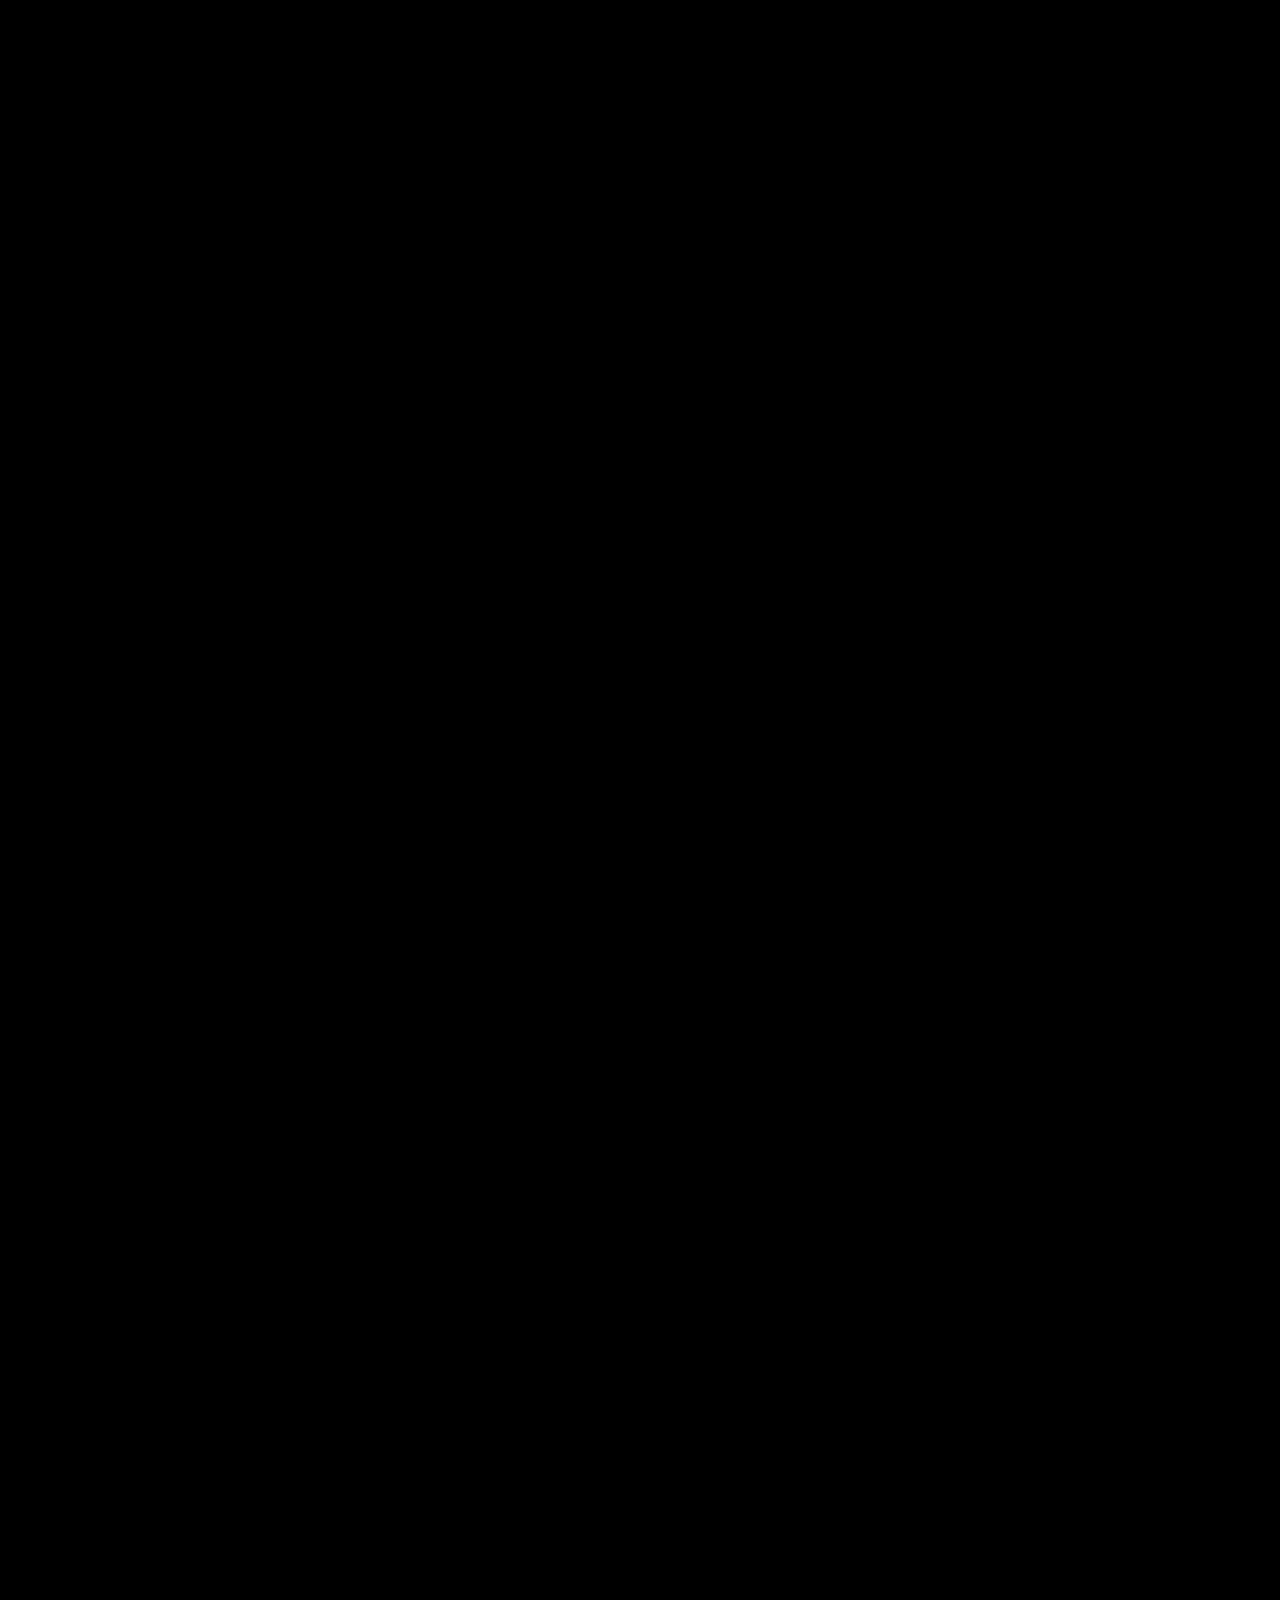
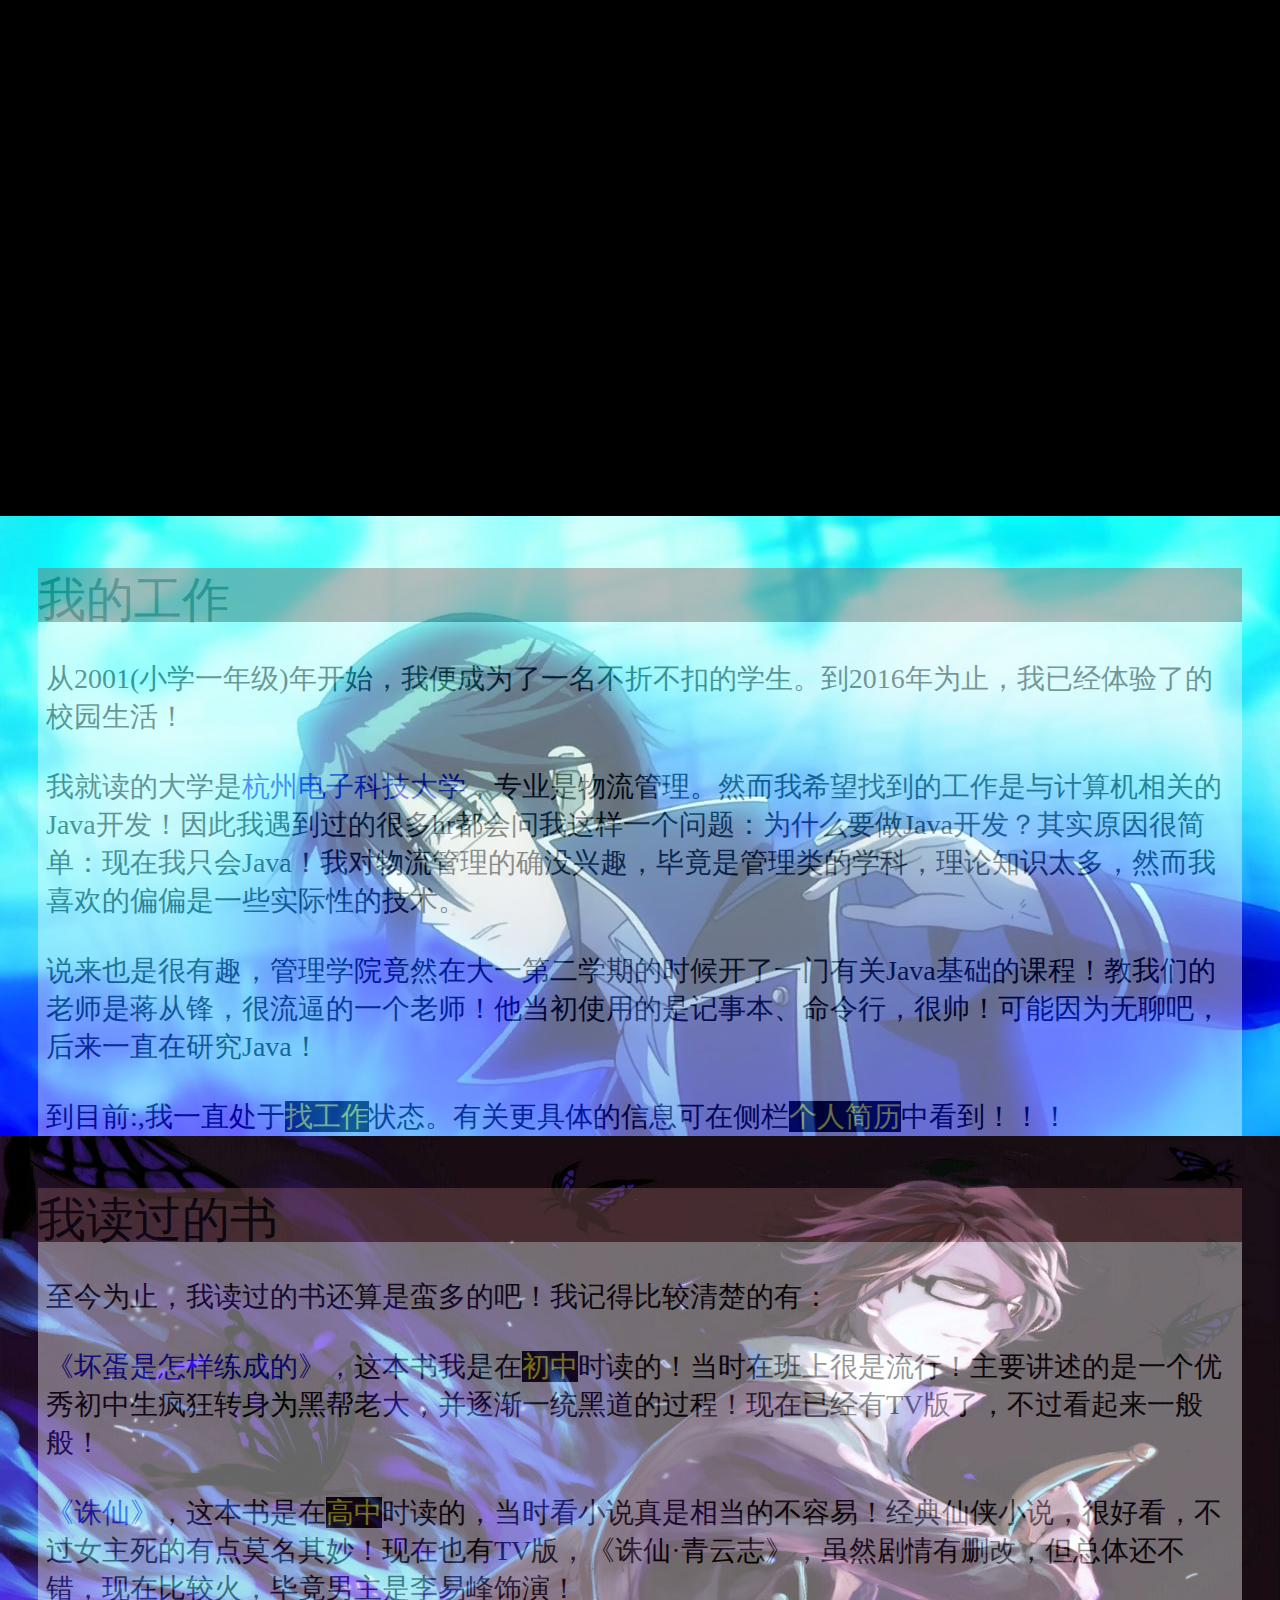
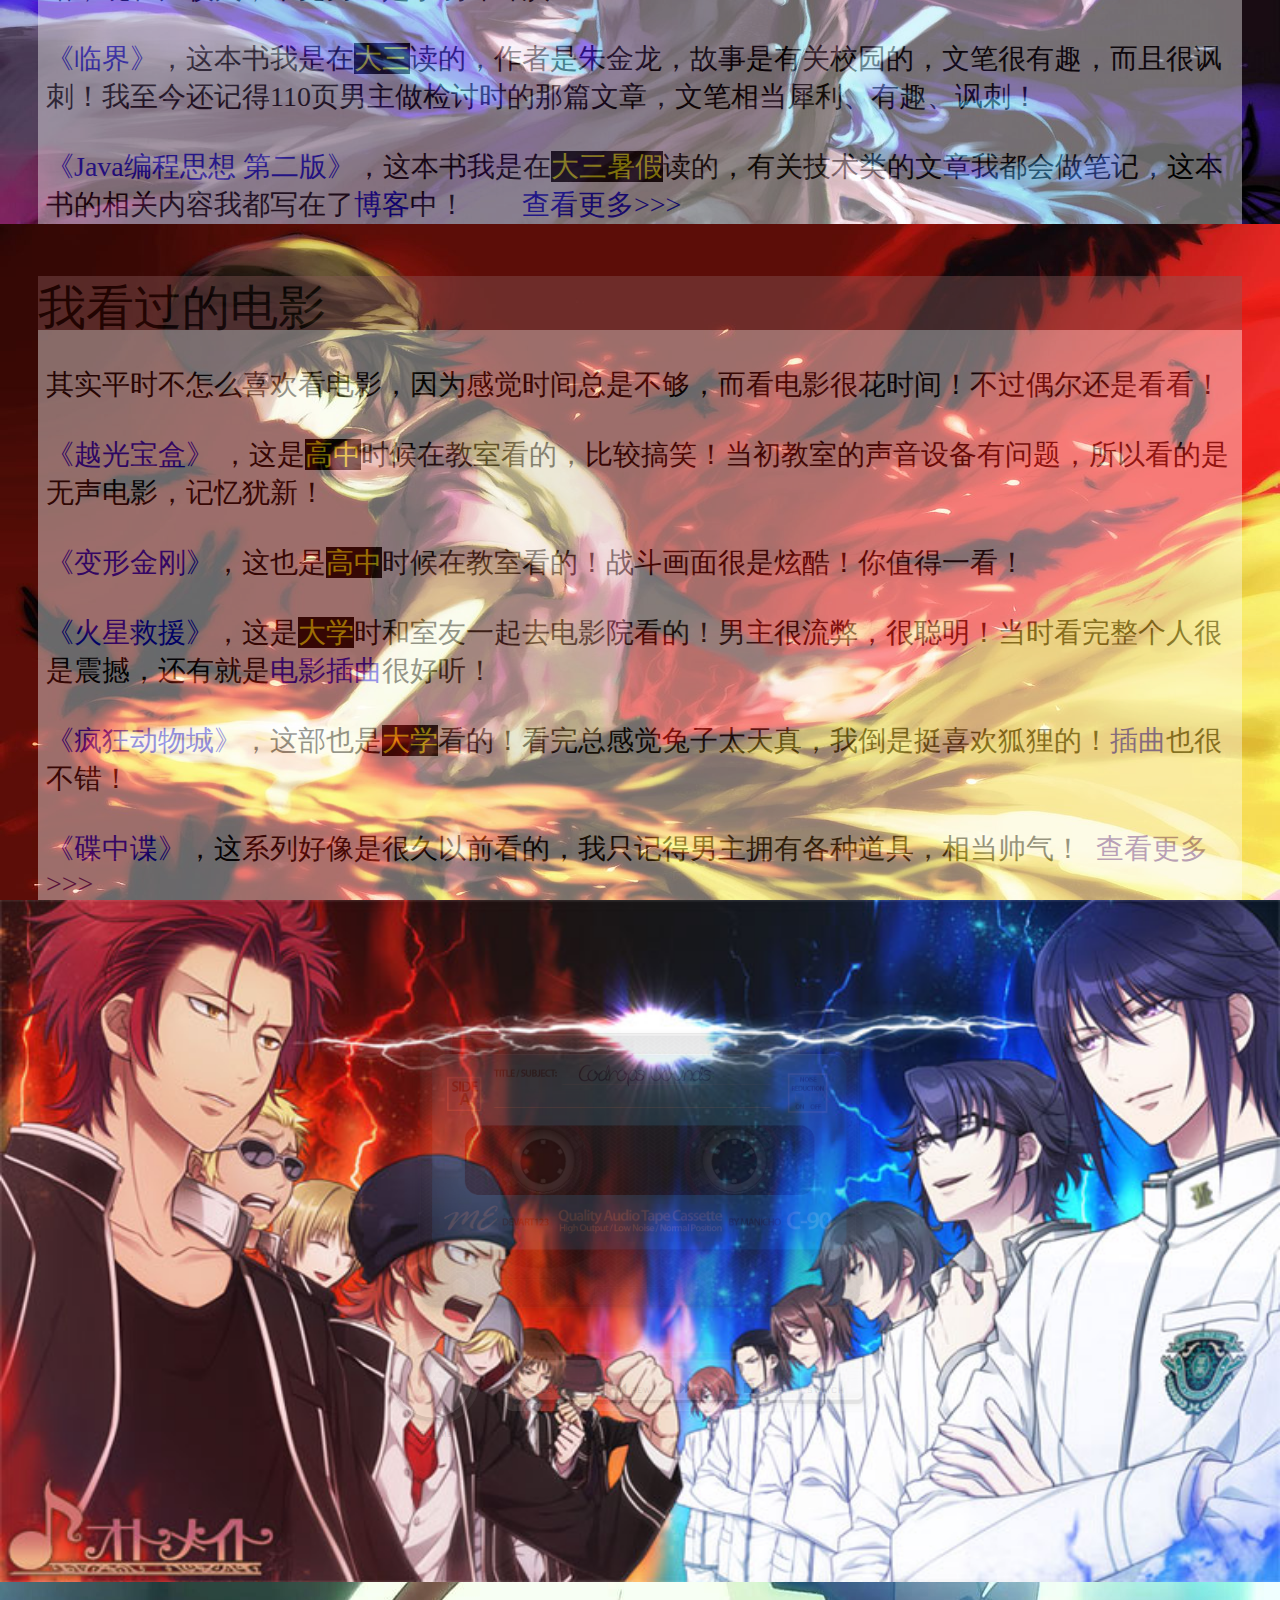
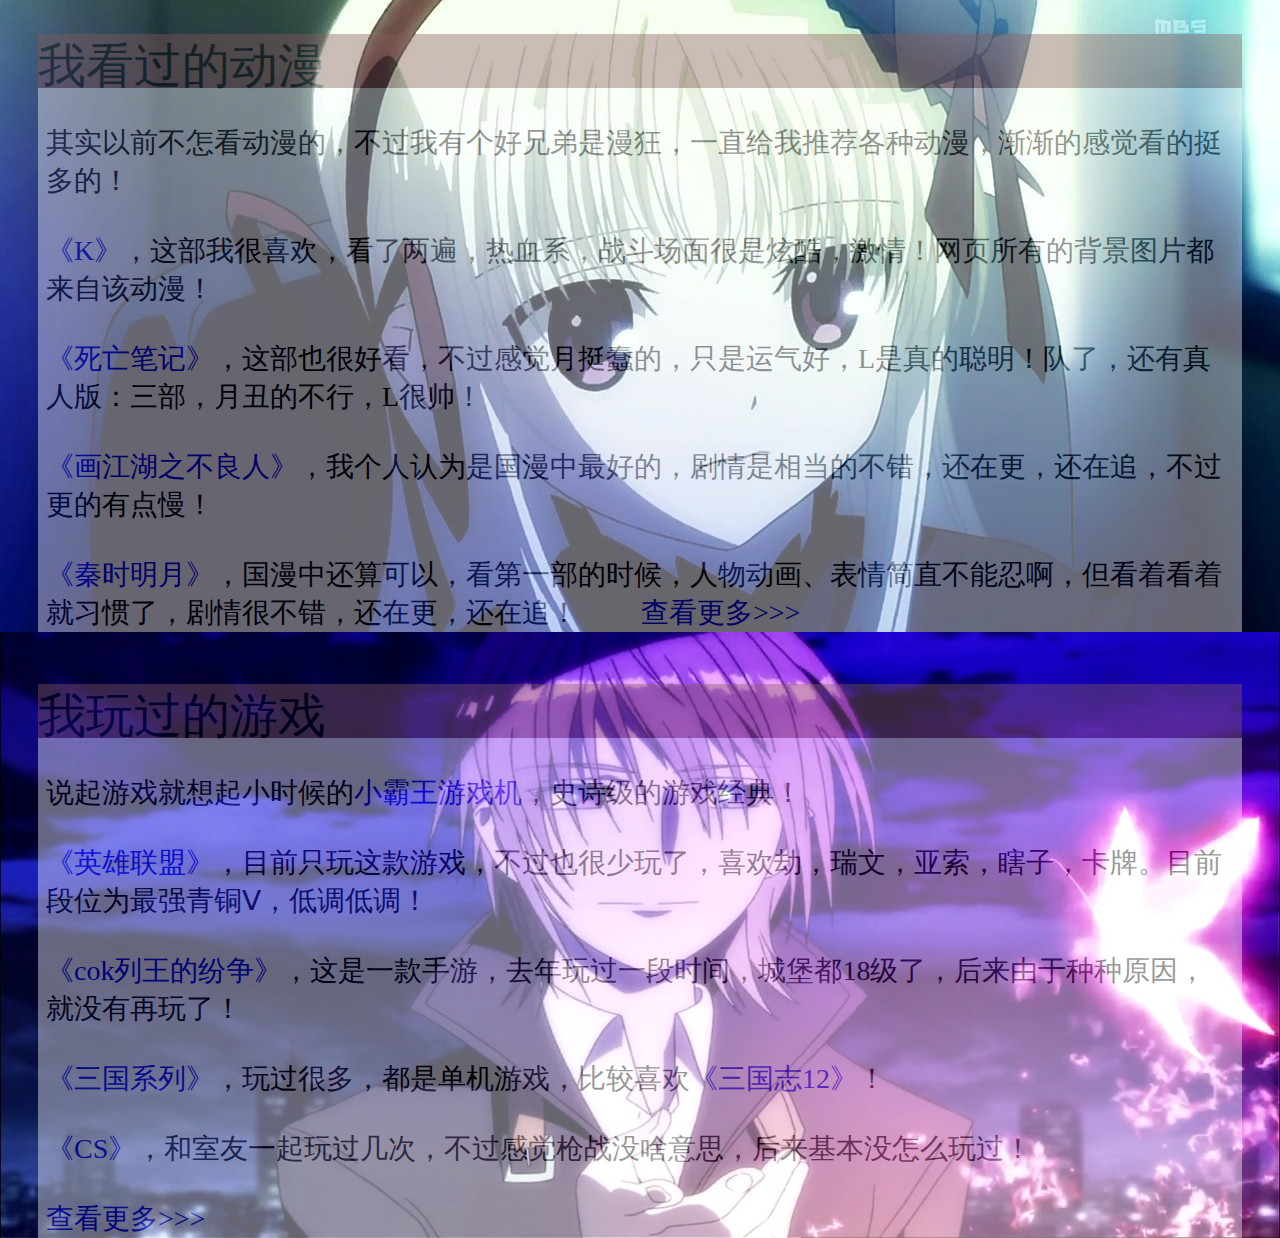
<file: index.html>
<!DOCTYPE html>
<html>
<head>
	<meta charset="utf-8">
	<meta http-equiv="X-UA-Compatible" content="IE=edge">
	<title></title>
	<link rel="stylesheet" href="css/index.css">
	<script type="text/javascript" src="js/jquery_2.2.2.js"></script>
</head>
<body>  
<!--  -->

	<div id="all_nav">
		<div class="header_nav"><a href="#firstPage" title="">首页</a></div>
		<div class="header_nav"><a href="#study" title="">工作</a></div>
		<div class="header_nav"><a href="#reading" title="">读书</a></div>
		<div class="header_nav"><a href="#movie" title="">电影</a></div>
		<div class="header_nav"><a href="#music" title="">音乐</a></div>
		<div class="header_nav"><a href="#cartoon" title="">动漫</a></div>
		<div class="header_nav"><a href="#game" title="">游戏</a></div>
	</div>
	<div id="showHeaderNav">导航</div>
	
	<div id="video_wrapper">
		<video src="http://www.w3school.com.cn/example/html5/mov_bbb.mp4" poster="" id="video"></video>
	</div>
	<nav name="firstPage" id="firstPage">
		<div id="nav_cont" class="pages">
			<header>
				<div id="jsi-keyvisual-container" class="container"></div>
				<!-- <div id="excessive" style="background-color:red;height:4px;"></div> -->
				<!-- <hr> -->
				<!-- <hr> -->
			</header><!-- /header -->
			<audio src="audios/show_title.wav"></audio>
			<ul>
				<li><a href="#study" title="">工作</a></li>
				<li><a href="#reading" title="">读书</a></li>
				<li><a href="#movie" title="">电影</a></li>
				<li><a href="#music" title="">音乐</a></li>
				<li><a href="#cartoon" title="">动漫</a></li>
				<li><a href="#game" title="">游戏</a></li>
			</ul>
		</div>
	</nav>
	<!-- work -->
		<div id="study" class="pages" name="study">
		<div id="study_cont" class="_cont">
			<div id="study_title" class="_title">
				我的工作
			</div>
			<div id="study_article" class="_article">
				<p>
					从2001(小学一年级)年开始，我便成为了一名不折不扣的学生。到2016年为止，我已经体验了<big id="studentTime"></big>的校园生活！<br><br>我就读的大学是<a href="http://www.hdu.edu.cn/">杭州电子科技大学</a>，专业是物流管理。然而我希望找到的工作是与计算机相关的Java开发！因此我遇到过的很多hr都会问我这样一个问题：为什么要做Java开发？其实原因很简单：现在我只会Java！我对物流管理的确没兴趣，毕竟是管理类的学科，理论知识太多，然而我喜欢的偏偏是一些实际性的技术。<br><br>说来也是很有趣，管理学院竟然在大一第二学期的时候开了一门有关Java基础的课程！教我们的老师是蒋从锋，很流逼的一个老师！他当初使用的是记事本、命令行，很帅！可能因为无聊吧，后来一直在研究Java！<br><br>
					到目前:<span id="nowTime"></span>,我一直处于<span>找工作</span>状态。有关更具体的信息可在侧栏<span>个人简历</span>中看到！！！
				</p>
			</div>
		</div>
	</div>
	<!-- reading -->
	<div id="reading" class="pages" name="reading">

        <div id="reading_cont" class="_cont">
            <div id="reading_title" class="_title">
                我读过的书
            </div>
            <div id="reading_aticle" class="_article">
                <p>
                    至今为止，我读过的书还算是蛮多的吧！我记得比较清楚的有：<br><br>
                    <a href="http://baike.baidu.com/link?url=6q28KGT61MI2e686fbDL_xcWbsEU7IdkxeiNScmle8eRRyfk5WNO0YWyyZeXCg3hbcEuKFn7gnNCqpK3h9UteWzv1VeSg20fpe_X78UulZ5DA_0fku_e-45kdXgJFay6PZJ_EMJC7dhhD75GIwZjtUhpt77F1AFbrLHjGibozPS">《坏蛋是怎样练成的》</a>，这本书我是在<span>初中</span>时读的！当时在班上很是流行！主要讲述的是一个优秀初中生疯狂转身为黑帮老大，并逐渐一统黑道的过程！现在已经有TV版了，不过看起来一般般！
                    <br><br>
                    <a href="http://baike.baidu.com/link?url=3OsumPKojgHn1-cTm_PqnDmQYa3vLbw8mZMQlBOBdSlBTppHZxGzYuJQf1myFX7GmBXPCulsVLkZTdOeTVyJasvVCgKCgNcH9T30-F0pgPi">《诛仙》</a>，这本书是在<span>高中</span>时读的，当时看小说真是相当的不容易！经典仙侠小说，很好看，不过女主死的有点莫名其妙！现在也有TV版，《诛仙·青云志》，虽然剧情有删改，但总体还不错，现在比较火，毕竟男主是李易峰饰演！
                    <br><br>
                    <a href="http://www.baike.com/wiki/%E3%80%8A%E4%B8%B4%E7%95%8C%E3%80%8B">《临界》</a>，这本书我是在<span>大三</span>读的，作者是朱金龙，故事是有关校园的，文笔很有趣，而且很讽刺！我至今还记得110页男主做检讨时的那篇文章，文笔相当犀利、有趣、讽刺！
                    <br><br>
                    <a href="http://baike.baidu.com/link?url=K421IKxZYmxS0e8V5xXlA-RUhtR0nghcBDldOC8ubx9wPDcB6V72YUy35T9jfWOEp002u3tlz6a12i1tr3FizDk76fa8wzcQcC-c05XvQjjSBNtI-c_3EKONeG2fMeuAVlPtzpGMvkmwosqkOWhc9_">《Java编程思想 第二版》</a>，这本书我是在<span>大三暑假</span>读的，有关技术类的文章我都会做笔记，这本书的相关内容我都写在了<a href="http://www.cnblogs.com/realsoul/category/848373.html">博客</a>中！
                    &nbsp;&nbsp;&nbsp;&nbsp;&nbsp;&nbsp;&nbsp;<a href="#">查看更多&gt;&gt;&gt;</a>
                </p>

            </div>
        </div>
	</div>
	<!-- movie -->
    <div id="movie" class="pages" name="movie">

        <div id="movie_cont" class="_cont">
            <div id="movie_title" class="_title">
                我看过的电影
            </div>
            <div id="movie_aticle" class="_article">
                <p>
                    其实平时不怎么喜欢看电影，因为感觉时间总是不够，而看电影很花时间！不过偶尔还是看看！
                    <br><br>
                    <a href="http://baike.baidu.com/link?url=8ANHws2suxcmNgJXeWfgmKk5IrMbKgKsVtdAbeF5dHmBxKTVTYj7dyWcf6D67h4vnPs6zUrbwH9aT6DLmLTq7TvmfCRZxVaZ0QLgkhV886WsHHh24xKwMAKrrpZiZF5p">《越光宝盒》</a>
                    ，这是<span>高中</span>时候在教室看的，比较搞笑！当初教室的声音设备有问题，所以看的是无声电影，记忆犹新！
                    <br><br>
                    <a href="http://baike.baidu.com/link?url=hy9yh7p0xFIZ_x7wuPQi9l3nX44U6MpvPhcSXy5v2jLgYDLCkup0LSK_erPualX4fX8h1Q68Bea4yZbw5HfBI_2yAXPx_WRrF84rXaZCdMvLoN71WLxmVki-SQtEJSvL">《变形金刚》</a>，这也是<span>高中</span>时候在教室看的！战斗画面很是炫酷！你值得一看！
                    <br><br>
                    <a href="http://baike.baidu.com/link?url=cK4zYXRxibsmBxK6UTHyff6HG_o6a1Z1Q13Nzt9hJ925vH6ZI0aNp8kyET9gfeROuZZKR21pMAFXlDkzDyIaYlRWx4I_XUR6n785wGNSa3ngxkUKMZP31TjPmCdfPPcw">《火星救援》</a>，这是<span>大学</span>时和室友一起去电影院看的！男主很流弊，很聪明！当时看完整个人很是震撼，还有就是<a href="http://music.163.com/#/playlist?id=128023745">电影插曲</a>很好听！
                    <br><br>
                    <a href="http://baike.baidu.com/link?url=5S0axkZAgXw_I0QLzMUWrAoPBjBnXb83LjwQibgn0QZUTQl_TyORZ4dxsvV292yuU05faRIK2wZVOHOaos9FKkxCjVYGUIj5wwPHNiQvpHorSOEaXHrpZHIbDsjk2FU6fHEYZnCDHRD4Qbu56vSnFq">《疯狂动物城》</a>，这部也是<span>大学</span>看的！看完总感觉兔子太天真，我倒是挺喜欢狐狸的！<a href="http://music.163.com/#/playlist?id=312041239">插曲</a>也很不错！
                    <br><br>
                    <a href="http://baike.baidu.com/link?url=QROlnlpmFc5Qt4GfMmYDiDqpSCGzVjZPPczW5D7YtXNJRgeVctqMRQ8zbRWn45lOX00T4qrYSoBqXo0dcl-kMQ-wSuQiOvImV0O6zM5JdMuM6u6aToa8T0uqbP-uCGQu">《碟中谍》</a>，这系列好像是很久以前看的，我只记得男主拥有各种道具，相当帅气！&nbsp;&nbsp;<a href="">查看更多&gt;&gt;&gt;</a>
                </p>
            </div>
        </div>
    </div>
	<!-- music -->
	    <div id="music" class="pages" name="music">

        <div id="music_cont" class="_cont">
            	<iframe src="CassettePlayer/index.html" id="music_show">
            	</iframe>
        </div>
    </div>
	<!-- cartoon -->
	<div id="cartoon" class="pages" name="reading">

        <div id="cartoon_cont" class="_cont">
            <div id="cartoon_title" class="_title">
                我看过的动漫
            </div>
            <div id="cartoon_aticle" class="_article">
                <p>
                	其实以前不怎看动漫的，不过我有个好兄弟是漫狂，一直给我推荐各种动漫，渐渐的感觉看的挺多的！
                	<br><br>
                	<a href="http://baike.baidu.com/link?url=1c9SuCfck1D3FOyYgIvgyiCdiI5nF1YIjFJcxd3Qc5pXdQ0elKF4zTzu-ZBEsd-xe_YryJ6AeXlKMDiVAW576K">《K》</a>，这部我很喜欢，看了两遍，热血系，战斗场面很是炫酷，激情！网页所有的背景图片都来自该动漫！
                	<br><br>
                	<a href="http://baike.baidu.com/link?url=eLD12x9Ev5b869n2DIgHcnXykY7_C00XF1vblcj0tPO-l9RS3IdQbFKAbKotYeDg9Zkv7nCGzS1uJsyugAgXD7UAbreS3wpogP0aa6t0VgFcEk4U5WXsQDnm6c438AMa">《死亡笔记》</a>，这部也很好看，不过感觉月挺蠢的，只是运气好，L是真的聪明！队了，还有真人版：三部，月丑的不行，L很帅！
                	<br><br>
                	<a href="http://baike.baidu.com/link?url=k_BSMygUpJGGjU53o-OY3ZUe18kaLETkum6L2dFFquSk_oN46JgVutlH-aFoS1MInQ-oUsSeo0vHIdv93fxpSLJ7HGHWDEXrUju8-VNT9N7Wpy4Frsv6LOerbHm_2vXtz1ckC-7TsWoVfALo_CKiZMVP_ARMSB4IRK3o-ctXE13">《画江湖之不良人》</a>，我个人认为是国漫中最好的，剧情是相当的不错，还在更，还在追，不过更的有点慢！
                	<br><br>
                	<a href="http://baike.baidu.com/link?url=iVonsQOTallEjgCu7GiIn7JDHfWYOXOHA2_lxnTymnEppzUF5iPOxz2Rw45OYpYI_txH76RGz0NeNYbxDuqCXvHemLAh53-j5ac2Lzl2S-D2IXllOH-CLGIfNk1sZ-TA">《秦时明月》</a>，国漫中还算可以，看第一部的时候，人物动画、表情简直不能忍啊，但看着看着就习惯了，剧情很不错，还在更，还在追！
                	&nbsp;&nbsp;&nbsp;&nbsp;&nbsp;&nbsp;&nbsp;&nbsp;<a href="#">查看更多&gt;&gt;&gt;</a>
                </p>
            </div>
        </div>
	</div>
	<!-- game -->
	<div id="game" class="pages" name="reading">

        <div id="game_cont" class="_cont">
            <div id="game_title" class="_title">
                我玩过的游戏
            </div>
            <div id="game_aticle" class="_article">
                <p>
                    说起游戏就想起小时候的<a href="http://baike.baidu.com/link?url=hWjK-0M5JYW8G3PbEQopDgOa-tAXjy428tnH2mR9YP23LyD6cGYssbGYbzVVNRwu">小霸王游戏机</a>，史诗级的游戏经典！
                    <br><br>
                    <a href="http://baike.baidu.com/link?url=pgnNn2xwomDylAlvT3b_0emeXtdy2mRFKWcCD1PazmBaQeMmqhFeScxkP4iYNi8IKJkfLYCPLAgK_V6DkIVC7IqYDWe3mz81ethMywAWr0y6EXQUnOKUdvvyJyRFrZD5">《英雄联盟》</a>，目前只玩这款游戏，不过也很少玩了，喜欢劫，瑞文，亚索，瞎子，卡牌。目前段位为最强青铜Ⅴ，低调低调！
                    <br><br>
                    <a href="http://baike.baidu.com/link?url=AUmJmRiCYti5kijQ7QLldsNjZ-yW62A6o9tpESsXoeVXEx0bm5y6jOGF9ImXTUy4uEKucokAXUcaZ4HvM-TMieYLttqJs2rBmY1t0Kga328YrmxNXTj7Ab2pclmNay4rXhgUOo_k1_sL6BXwhQQ4CK">《cok列王的纷争》</a>，这是一款手游，去年玩过一段时间，城堡都18级了，后来由于种种原因，就没有再玩了！
                    <br><br>
                    <a href="http://baike.baidu.com/link?url=UdSAM0A_egCw1kq6GINN0kFGD0_UNlmAjF0xFsDB80Gr8MGWBgUBPlGhv4p_NPxepd_TxDDQe48EZoTwnsYIUBX2MEj24IikFDfqR-tvhUK">《三国系列》</a>，玩过很多，都是单机游戏，比较喜欢<a href="http://baike.baidu.com/link?url=A_EGODfjM04eRCab4x1fc0PHRE-i7IRVGPtaWtad2ImdWk4kX5YDn1e0LuDsnJ4x6F62xRJvZMnO_BmnesHP59QZXUhWxcu4S4hJqtvCDSEheZE7_wh0XN7285BDIa6l">《三国志12》</a>！
                    <br><br>
                    <a href="http://baike.baidu.com/link?url=4gedYEhgURSDI9qCF9tvKnV1a-VII5jjtZYflLS0Gq-L6cMf7Ter_a7hM_qXNKrYRxL07A0Vz_KNDcqcEYRqb1UaFr3itVNhLmObqiF0UOdh5swQt_UTrHqvfHidBDFv0j2vIifSF9xUHD1vxsyyUJf4P_ZIrDGqkxzCrXI7FiK">《CS》</a>，和室友一起玩过几次，不过感觉枪战没啥意思，后来基本没怎么玩过！
                    <br><br>
                    <a href="#">查看更多&gt;&gt;&gt;</a>
                </p>
            </div>
        </div>
	</div>
	  <!-- <a href="#a1">传说中的锚链接</a> -->
			
  <!-- <a href="#" name="a1">传说中的锚</a> -->
	<script type="text/javascript" src="js/header.js"></script>
	<script type="text/javascript" src="js/index.js"></script>
</body>
</html>
</file>
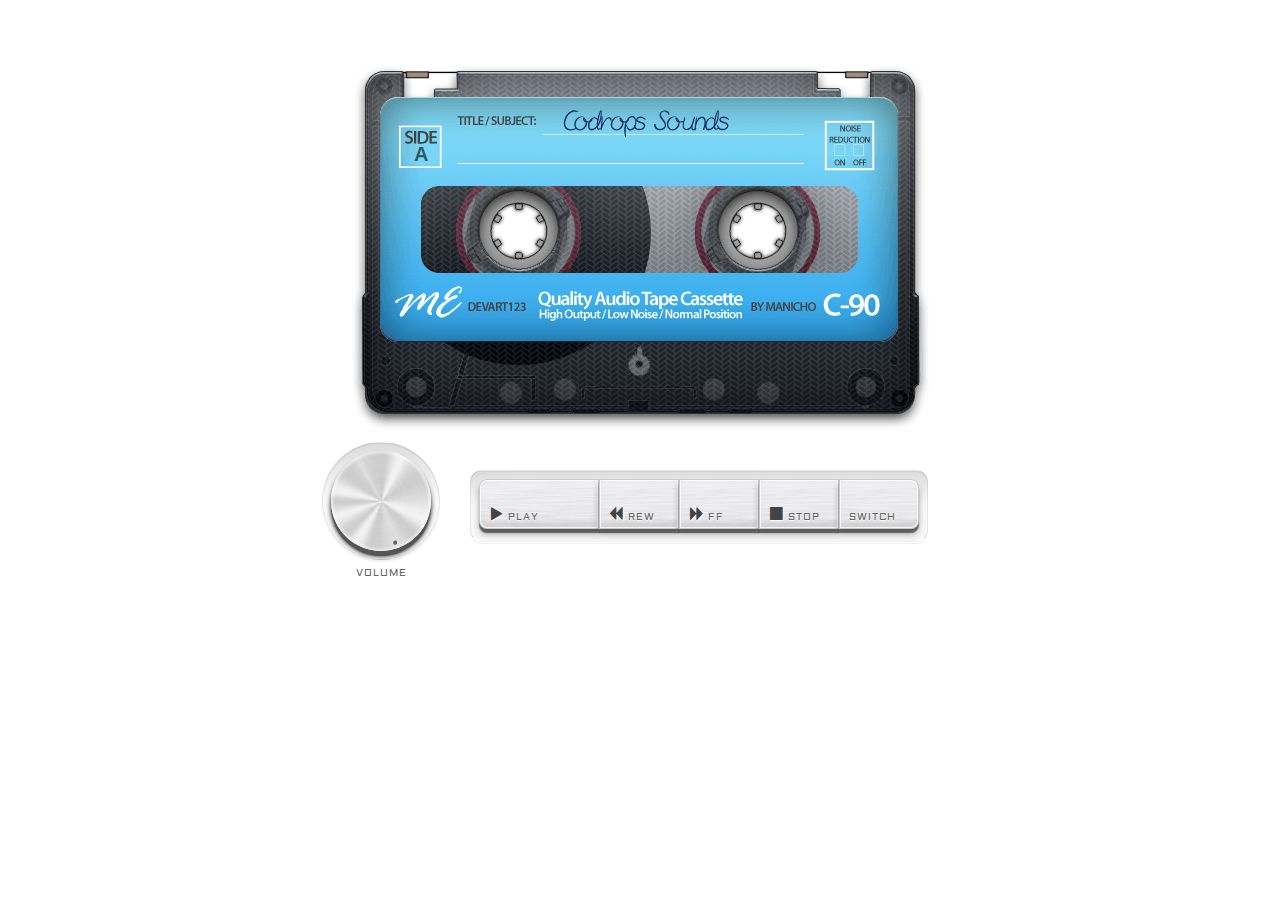
<file: CassettePlayer/index.html>
<!DOCTYPE html>
<html lang="en">
    <head>
        <title>HTML5古典卡带播放器在线演示</title>
        <meta charset="UTF-8" />
        <meta http-equiv="X-UA-Compatible" content="IE=edge,chrome=1"> 
        <meta name="viewport" content="width=device-width, initial-scale=1.0"> 
        <meta name="description" content="Old School Cassette Player with HTML5 Audio: Vintage format meets modern web tech: an HTML5 audio player with realistic controls" />
        <meta name="keywords" content="cassette, html5, audio, player, css3, buttons, sounds, vintage, old school, javascript, jquery" />
        <meta name="author" content="Codrops" />
        <!-- <link rel="shortcut icon" href="../favicon.ico">  -->
        <link rel="stylesheet" type="text/css" href="css/demo.css" />
        <link rel="stylesheet" type="text/css" href="css/style.css" />
		<link rel="stylesheet" type="text/css" href="css/knobKnob.css" />
        <link href='http://fonts.googleapis.com/css?family=Aldrich' rel='stylesheet' type='text/css' />
    </head>
    <body>
    <div id="adsense2" style="width:730px;margin:10px auto">
</div>
        <div class="container">
		
			
			<header>

				<div class="support-note"><!-- let's check browser support with modernizr -->
					<span class="no-cssanimations">CSS animations are not supported in your browser</span>
					<span class="no-csstransforms">CSS transforms are not supported in your browser</span>
					<span class="no-csstransforms3d">CSS 3D transforms are not supported in your browser</span>
					<span class="no-csstransitions">CSS transitions are not supported in your browser</span>
					<span class="note-ie">Sorry, only modern browsers.</span>
				</div>
				
			</header>

			<div id="vc-container" class="vc-container">
				<div class="vc-tape-wrapper">
					<div class="vc-tape">
						<div class="vc-tape-back">
							<div class="vc-tape-wheel vc-tape-wheel-left"><div></div></div>
							<div class="vc-tape-wheel vc-tape-wheel-right"><div></div></div>
						</div>
						<div class="vc-tape-front vc-tape-side-a">
							<span>A</span>
						</div>
						<div class="vc-tape-front vc-tape-side-b">
							<span>B</span>
						</div>
					</div>
				</div>
				<div class="vc-loader"></div>
			</div><!-- //vc-container -->

		</div><!-- //container -->
<div style="display: none">
    <script language="javascript" type="text/javascript" src="http://js.users.51.la/4473358.js"></script>
    <script type="text/javascript">
        var _bdhmProtocol = (("https:" == document.location.protocol) ? " https://" : " http://");
        document.write(unescape("%3Cscript src='" + _bdhmProtocol + "hm.baidu.com/h.js%3Fadd0db9dee36c7a9b64141788e26de72' type='text/javascript'%3E%3C/script%3E"));

</script>

    <script type="text/javascript">

        var _gaq = _gaq || [];
        _gaq.push(['_setAccount', 'UA-21395429-1']);
        _gaq.push(['_trackPageview']);

        (function() {
            var ga = document.createElement('script'); ga.type = 'text/javascript'; ga.async = true;
            ga.src = ('https:' == document.location.protocol ? 'https://ssl' : 'http://www') + '.google-analytics.com/ga.js';
            var s = document.getElementsByTagName('script')[0]; s.parentNode.insertBefore(ga, s);
        })();

</script>
    </div>
		<script type="text/javascript" src="http://ajax.googleapis.com/ajax/libs/jquery/1.7.2/jquery.min.js"></script>
		<!-- KnobKnob by Martin Angelov : https://github.com/martinaglv/KnobKnob -->
		<script src="js/transform.js"></script>
		<script src="js/knobKnob.jquery.js"></script>

		<script type="text/javascript" src="js/jquery.cassette.js"></script>
		<script type="text/javascript">	
			$(function() {
				
				$( '#vc-container' ).cassette();
						
				});
		</script>
    </body>
</html>
</file>
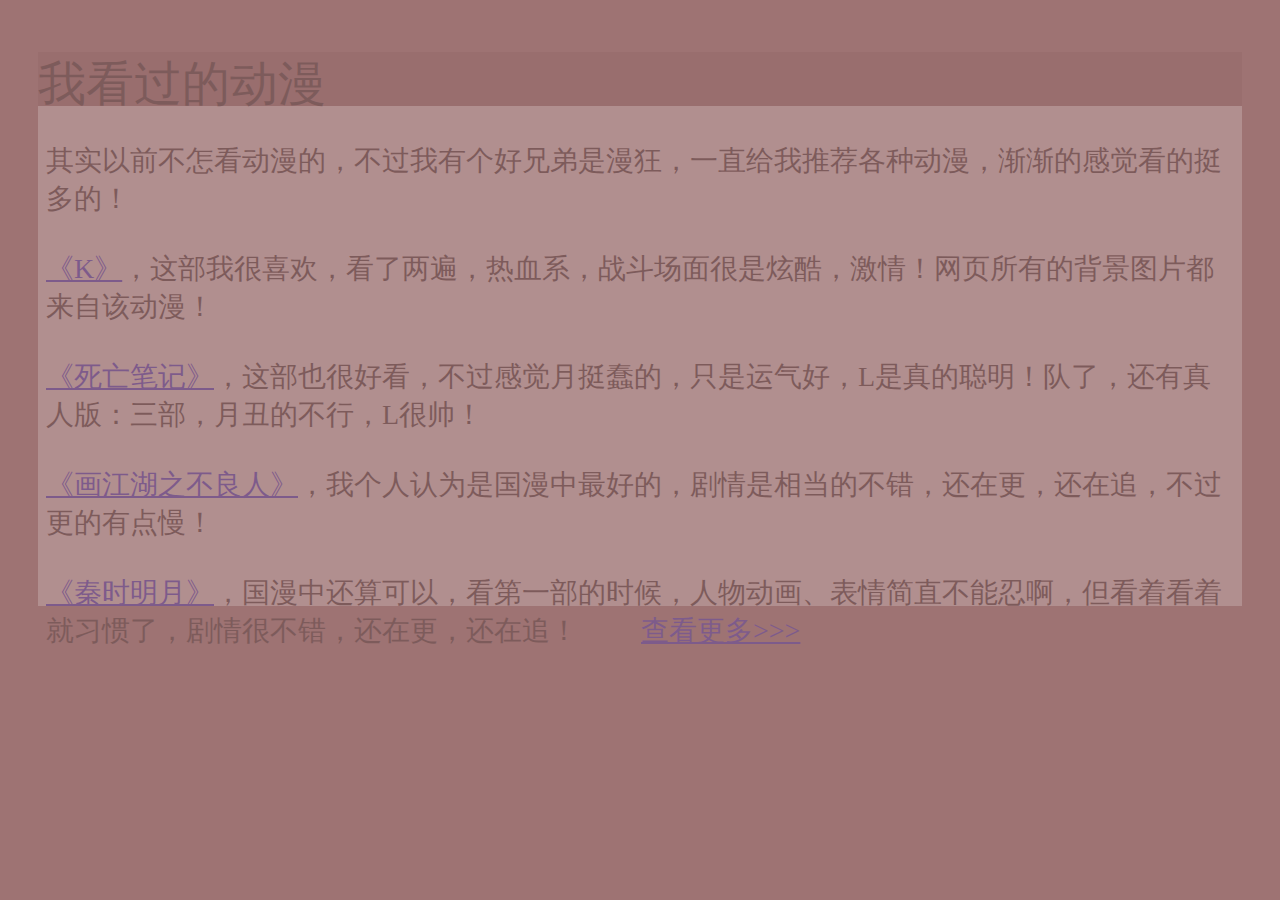
<file: cartoon.html>
<!DOCTYPE html>
<html>
<head>
	<meta charset="utf-8">
	<meta http-equiv="X-UA-Compatible" content="IE=edge">
	<title></title>
	<link rel="stylesheet" href="">
    <script type="text/javascript" src="js/jquery_2.2.2.js"></script>
	<style type="text/css" media="screen">
    *{
        padding:0;
        margin:0;
    }
    body{
        background-color: #9E7373;
    }
    #cartoon{
        /*width:100%;*/
        box-sizing: border-box;
        padding:52px 38px 0px 38px;
    }
._cont{
    font-family: "楷体";
    opacity:0.2;
    transition: opacity 1s ease-out;
}
._title{
    width:100%;
    height:54px;
    background-color:#8A5C5C;
    font-size:48px;
}
._article{
    width:100%;
    height:500px;
    background-color:#fff;
    font-size:28px;
    box-sizing: border-box;
    padding:36px 8px 0px 8px;
}
._cont p span{
    color:yellow;
    background-color:black;
}
._cont:hover{
    opacity:0.8;
}

/*#reading_sorts_cont table */
</style>
</head>
<body>
	<div id="cartoon" class="pages" name="reading">

        <div id="cartoon_cont" class="_cont">
            <div id="cartoon_title" class="_title">
                我看过的动漫
            </div>
            <div id="cartoon_aticle" class="_article">
                <p>
                	其实以前不怎看动漫的，不过我有个好兄弟是漫狂，一直给我推荐各种动漫，渐渐的感觉看的挺多的！
                	<br><br>
                	<a href="http://baike.baidu.com/link?url=1c9SuCfck1D3FOyYgIvgyiCdiI5nF1YIjFJcxd3Qc5pXdQ0elKF4zTzu-ZBEsd-xe_YryJ6AeXlKMDiVAW576K">《K》</a>，这部我很喜欢，看了两遍，热血系，战斗场面很是炫酷，激情！网页所有的背景图片都来自该动漫！
                	<br><br>
                	<a href="http://baike.baidu.com/link?url=eLD12x9Ev5b869n2DIgHcnXykY7_C00XF1vblcj0tPO-l9RS3IdQbFKAbKotYeDg9Zkv7nCGzS1uJsyugAgXD7UAbreS3wpogP0aa6t0VgFcEk4U5WXsQDnm6c438AMa">《死亡笔记》</a>，这部也很好看，不过感觉月挺蠢的，只是运气好，L是真的聪明！队了，还有真人版：三部，月丑的不行，L很帅！
                	<br><br>
                	<a href="http://baike.baidu.com/link?url=k_BSMygUpJGGjU53o-OY3ZUe18kaLETkum6L2dFFquSk_oN46JgVutlH-aFoS1MInQ-oUsSeo0vHIdv93fxpSLJ7HGHWDEXrUju8-VNT9N7Wpy4Frsv6LOerbHm_2vXtz1ckC-7TsWoVfALo_CKiZMVP_ARMSB4IRK3o-ctXE13">《画江湖之不良人》</a>，我个人认为是国漫中最好的，剧情是相当的不错，还在更，还在追，不过更的有点慢！
                	<br><br>
                	<a href="http://baike.baidu.com/link?url=iVonsQOTallEjgCu7GiIn7JDHfWYOXOHA2_lxnTymnEppzUF5iPOxz2Rw45OYpYI_txH76RGz0NeNYbxDuqCXvHemLAh53-j5ac2Lzl2S-D2IXllOH-CLGIfNk1sZ-TA">《秦时明月》</a>，国漫中还算可以，看第一部的时候，人物动画、表情简直不能忍啊，但看着看着就习惯了，剧情很不错，还在更，还在追！
                	&nbsp;&nbsp;&nbsp;&nbsp;&nbsp;&nbsp;&nbsp;&nbsp;<a href="#">查看更多&gt;&gt;&gt;</a>
                </p>
            </div>
        </div>
	</div>
    <script type="text/javascript">
        $("#cartoon").css("height",document.documentElement.clientHeight+"px");
    </script>
</body>
</html>
</file>
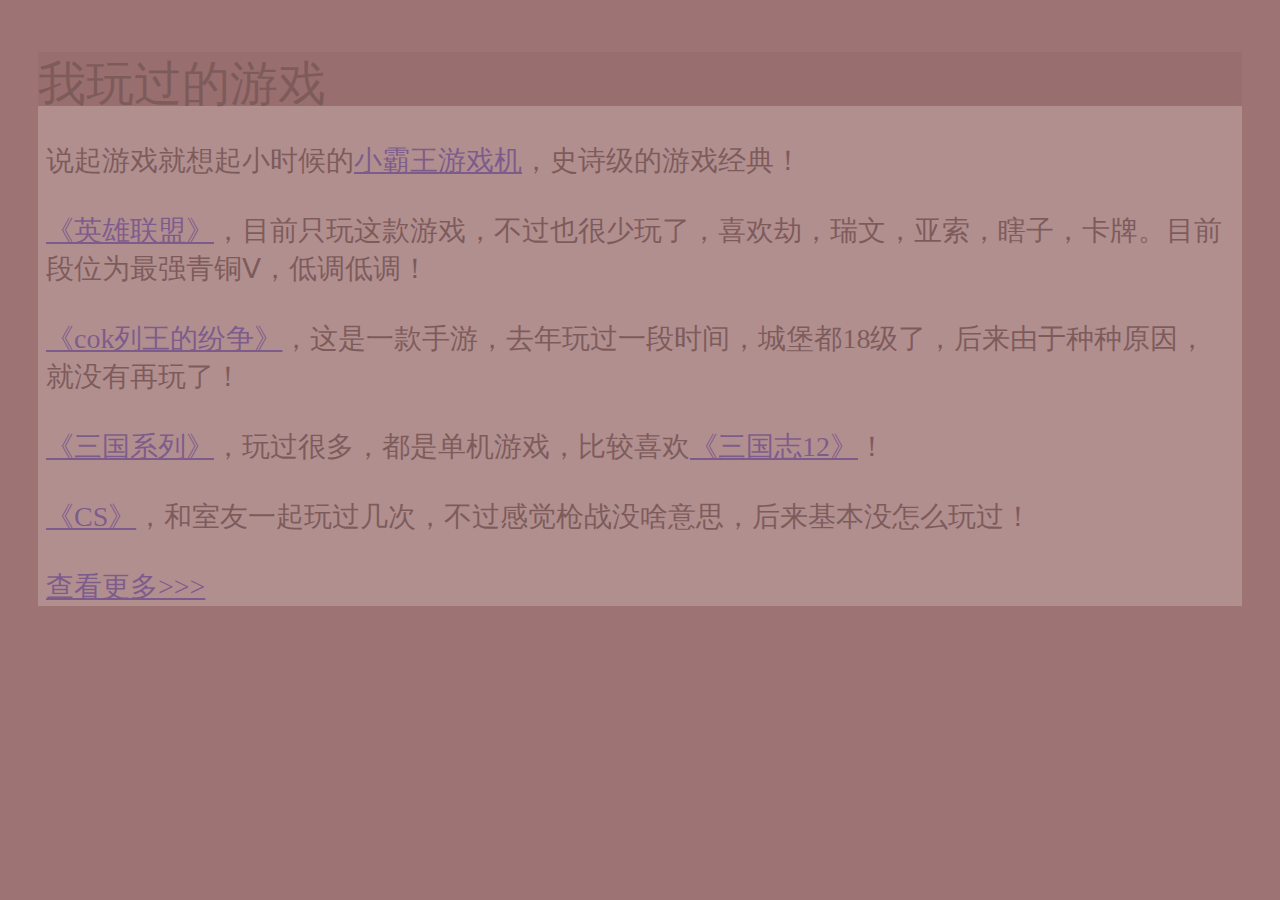
<file: game.html>
<!DOCTYPE html>
<html>
<head>
	<meta charset="utf-8">
	<meta http-equiv="X-UA-Compatible" content="IE=edge">
	<title></title>
	<link rel="stylesheet" href="">
    <script type="text/javascript" src="js/jquery_2.2.2.js"></script>
	<style type="text/css" media="screen">
    *{
        padding:0;
        margin:0;
    }
    body{
        background-color: #9E7373;
    }
    #game{
        /*width:100%;*/
        box-sizing: border-box;
        padding:52px 38px 0px 38px;
    }
._cont{
    font-family: "楷体";
    opacity:0.2;
    transition: opacity 1s ease-out;
}
._title{
    width:100%;
    height:54px;
    background-color:#8A5C5C;
    font-size:48px;
}
._article{
    width:100%;
    height:500px;
    background-color:#fff;
    font-size:28px;
    box-sizing: border-box;
    padding:36px 8px 0px 8px;
}
._cont p span{
    color:yellow;
    background-color:black;
}
._cont:hover{
    opacity:0.8;
}

/*#reading_sorts_cont table */
</style>
</head>
<body>
	<div id="game" class="pages" name="reading">

        <div id="game_cont" class="_cont">
            <div id="game_title" class="_title">
                我玩过的游戏
            </div>
            <div id="game_aticle" class="_article">
                <p>
                    说起游戏就想起小时候的<a href="http://baike.baidu.com/link?url=hWjK-0M5JYW8G3PbEQopDgOa-tAXjy428tnH2mR9YP23LyD6cGYssbGYbzVVNRwu">小霸王游戏机</a>，史诗级的游戏经典！
                    <br><br>
                    <a href="http://baike.baidu.com/link?url=pgnNn2xwomDylAlvT3b_0emeXtdy2mRFKWcCD1PazmBaQeMmqhFeScxkP4iYNi8IKJkfLYCPLAgK_V6DkIVC7IqYDWe3mz81ethMywAWr0y6EXQUnOKUdvvyJyRFrZD5">《英雄联盟》</a>，目前只玩这款游戏，不过也很少玩了，喜欢劫，瑞文，亚索，瞎子，卡牌。目前段位为最强青铜Ⅴ，低调低调！
                    <br><br>
                    <a href="http://baike.baidu.com/link?url=AUmJmRiCYti5kijQ7QLldsNjZ-yW62A6o9tpESsXoeVXEx0bm5y6jOGF9ImXTUy4uEKucokAXUcaZ4HvM-TMieYLttqJs2rBmY1t0Kga328YrmxNXTj7Ab2pclmNay4rXhgUOo_k1_sL6BXwhQQ4CK">《cok列王的纷争》</a>，这是一款手游，去年玩过一段时间，城堡都18级了，后来由于种种原因，就没有再玩了！
                    <br><br>
                    <a href="http://baike.baidu.com/link?url=UdSAM0A_egCw1kq6GINN0kFGD0_UNlmAjF0xFsDB80Gr8MGWBgUBPlGhv4p_NPxepd_TxDDQe48EZoTwnsYIUBX2MEj24IikFDfqR-tvhUK">《三国系列》</a>，玩过很多，都是单机游戏，比较喜欢<a href="http://baike.baidu.com/link?url=A_EGODfjM04eRCab4x1fc0PHRE-i7IRVGPtaWtad2ImdWk4kX5YDn1e0LuDsnJ4x6F62xRJvZMnO_BmnesHP59QZXUhWxcu4S4hJqtvCDSEheZE7_wh0XN7285BDIa6l">《三国志12》</a>！
                    <br><br>
                    <a href="http://baike.baidu.com/link?url=4gedYEhgURSDI9qCF9tvKnV1a-VII5jjtZYflLS0Gq-L6cMf7Ter_a7hM_qXNKrYRxL07A0Vz_KNDcqcEYRqb1UaFr3itVNhLmObqiF0UOdh5swQt_UTrHqvfHidBDFv0j2vIifSF9xUHD1vxsyyUJf4P_ZIrDGqkxzCrXI7FiK">《CS》</a>，和室友一起玩过几次，不过感觉枪战没啥意思，后来基本没怎么玩过！
                    <br><br>
                    <a href="#">查看更多&gt;&gt;&gt;</a>
                </p>
            </div>
        </div>
	</div>
    <script type="text/javascript">
        $("#game").css("height",document.documentElement.clientHeight+"px");
    </script>
</body>
</html>
</file>
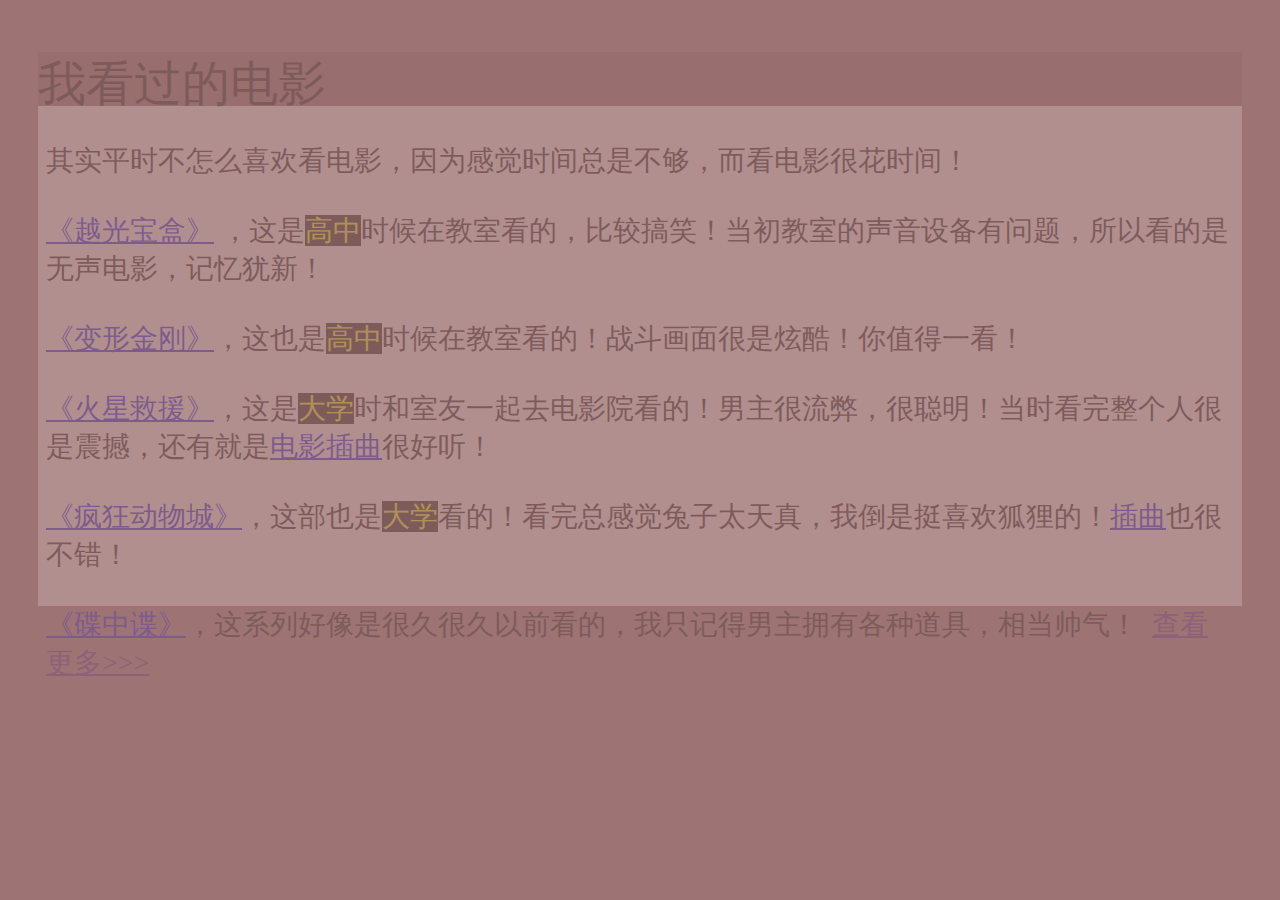
<file: movie.html>
<!DOCTYPE html>
<html>
<head>
    <meta charset="utf-8">
    <meta http-equiv="X-UA-Compatible" content="IE=edge">
    <title></title>
    <link rel="stylesheet" href="">
    <script type="text/javascript" src="js/jquery_2.2.2.js"></script>
    <style type="text/css" media="screen">
    *{
        padding:0;
        margin:0;
    }
    body{
        background-color: #9E7373;
    }
    #movie{
        /*width:100%;*/
        box-sizing: border-box;
        padding:52px 38px 0px 38px;
    }
._cont{
    font-family: "楷体";
    opacity:0.2;
    transition: opacity 1s ease-out;
}
._title{
    width:100%;
    height:54px;
    background-color:#8A5C5C;
    font-size:48px;
}
._article{
    width:100%;
    height:500px;
    background-color:#fff;
    font-size:28px;
    box-sizing: border-box;
    padding:36px 8px 0px 8px;
}
._cont p span{
    color:yellow;
    background-color:black;
}
._cont:hover{
    opacity:0.8;
}

/*#reading_sorts_cont table */
</style>
</head>
<body>
    <div id="movie" class="pages" name="movie">

        <div id="movie_cont" class="_cont">
            <div id="movie_title" class="_title">
                我看过的电影
            </div>
            <div id="movie_aticle" class="_article">
                <p>
                    其实平时不怎么喜欢看电影，因为感觉时间总是不够，而看电影很花时间！
                    <br><br>
                    <a href="http://baike.baidu.com/link?url=8ANHws2suxcmNgJXeWfgmKk5IrMbKgKsVtdAbeF5dHmBxKTVTYj7dyWcf6D67h4vnPs6zUrbwH9aT6DLmLTq7TvmfCRZxVaZ0QLgkhV886WsHHh24xKwMAKrrpZiZF5p">《越光宝盒》</a>
                    ，这是<span>高中</span>时候在教室看的，比较搞笑！当初教室的声音设备有问题，所以看的是无声电影，记忆犹新！
                    <br><br>
                    <a href="http://baike.baidu.com/link?url=hy9yh7p0xFIZ_x7wuPQi9l3nX44U6MpvPhcSXy5v2jLgYDLCkup0LSK_erPualX4fX8h1Q68Bea4yZbw5HfBI_2yAXPx_WRrF84rXaZCdMvLoN71WLxmVki-SQtEJSvL">《变形金刚》</a>，这也是<span>高中</span>时候在教室看的！战斗画面很是炫酷！你值得一看！
                    <br><br>
                    <a href="http://baike.baidu.com/link?url=cK4zYXRxibsmBxK6UTHyff6HG_o6a1Z1Q13Nzt9hJ925vH6ZI0aNp8kyET9gfeROuZZKR21pMAFXlDkzDyIaYlRWx4I_XUR6n785wGNSa3ngxkUKMZP31TjPmCdfPPcw">《火星救援》</a>，这是<span>大学</span>时和室友一起去电影院看的！男主很流弊，很聪明！当时看完整个人很是震撼，还有就是<a href="http://music.163.com/#/playlist?id=128023745">电影插曲</a>很好听！
                    <br><br>
                    <a href="http://baike.baidu.com/link?url=5S0axkZAgXw_I0QLzMUWrAoPBjBnXb83LjwQibgn0QZUTQl_TyORZ4dxsvV292yuU05faRIK2wZVOHOaos9FKkxCjVYGUIj5wwPHNiQvpHorSOEaXHrpZHIbDsjk2FU6fHEYZnCDHRD4Qbu56vSnFq">《疯狂动物城》</a>，这部也是<span>大学</span>看的！看完总感觉兔子太天真，我倒是挺喜欢狐狸的！<a href="http://music.163.com/#/playlist?id=312041239">插曲</a>也很不错！
                    <br><br>
                    <a href="http://baike.baidu.com/link?url=QROlnlpmFc5Qt4GfMmYDiDqpSCGzVjZPPczW5D7YtXNJRgeVctqMRQ8zbRWn45lOX00T4qrYSoBqXo0dcl-kMQ-wSuQiOvImV0O6zM5JdMuM6u6aToa8T0uqbP-uCGQu">《碟中谍》</a>，这系列好像是很久很久以前看的，我只记得男主拥有各种道具，相当帅气！&nbsp;&nbsp;<a href="">查看更多&gt;&gt;&gt;</a>
                </p>
            </div>
        </div>
    </div>
    <script type="text/javascript">
        $("#movie").css("height",document.documentElement.clientHeight+"px");
    </script>
</body>
</html>
</file>
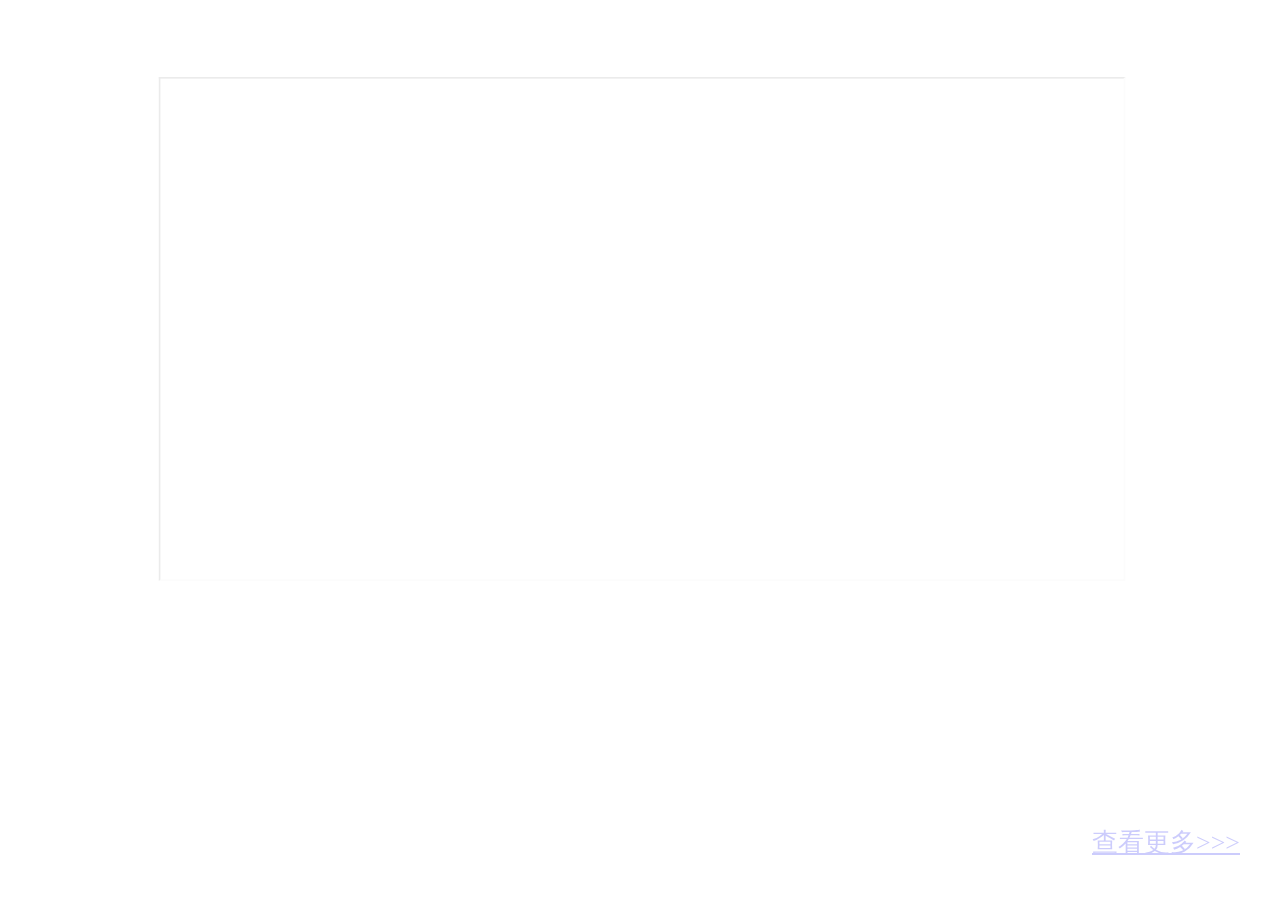
<file: music.html>
<!DOCTYPE html>
<html>
<head>
	<meta charset="utf-8">
	<meta http-equiv="X-UA-Compatible" content="IE=edge">
	<title></title>
	<link rel="stylesheet" href="">
	<script type="text/javascript" src="js/jquery_2.2.2.js"></script>
	    <style type="text/css" media="screen">
    *{
        padding:0;
        margin:0;
    }
    body{
        /*background-color: #9E7373;*/
    }
    #music{
        /*width:100%;*/
        box-sizing: border-box;
        padding:52px 38px 0px 38px;

    }
._cont{
    font-family: "楷体";
    opacity:0.2;
    transition: opacity 1s ease-out;
}
._title{
    width:100%;
    height:54px;
    background-color:#8A5C5C;
    font-size:48px;
}
._article{
    width:100%;
    height:500px;
    background-color:#fff;
    font-size:28px;
    box-sizing: border-box;
    padding:36px 8px 0px 8px;
}
._cont p span{
    color:yellow;
    background-color:black;
}
._cont:hover{
    opacity:0.8;
}

#music_show{
	width:100%;
	height:626px;
	transform: scale(0.8);
	position:relative;
	top:-38px;
}
#music_more{
	position:absolute;
	right:40px;
	bottom:40px;
	font-size:26px;
}

/*#reading_sorts_cont table */
</style>
</head>
<body>
	    <div id="music" class="pages" name="music">

        <div id="music_cont" class="_cont">
            	<iframe src="C:\Users\Administrator\Desktop\CassettePlayer\index.html" id="music_show">
            	</iframe>
            	<div id="music_more">
            		<a href="#">查看更多&gt;&gt;&gt;</a>
            	</div>
        </div>
    </div>
        <script type="text/javascript">
        $("#music").css("height",document.documentElement.clientHeight+"px");
    </script>
</body>
</html>
</file>
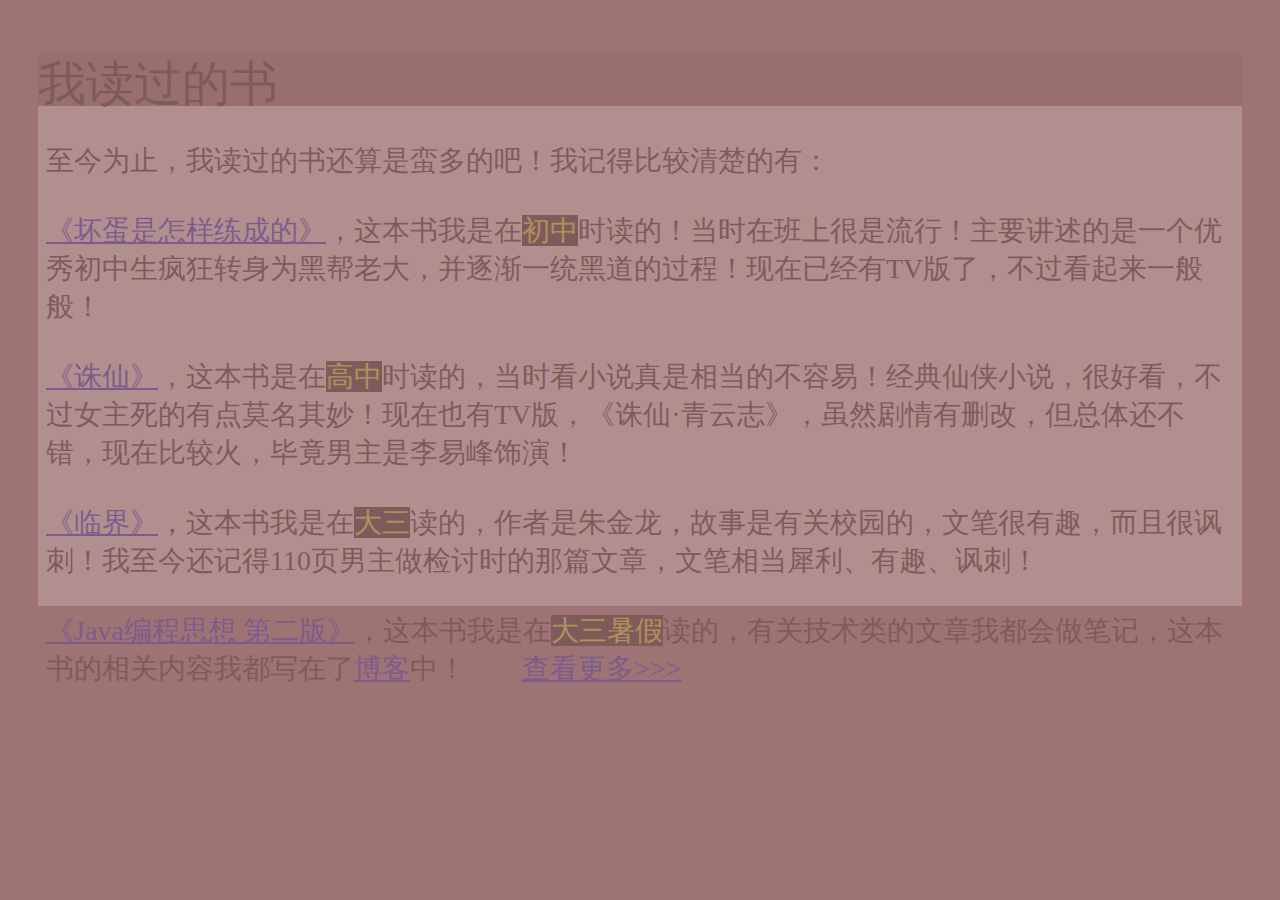
<file: reading.html>
<!DOCTYPE html>
<html>
<head>
	<meta charset="utf-8">
	<meta http-equiv="X-UA-Compatible" content="IE=edge">
	<title></title>
	<link rel="stylesheet" href="">
    <script type="text/javascript" src="js/jquery_2.2.2.js"></script>
	<style type="text/css" media="screen">
    *{
        padding:0;
        margin:0;
    }
    body{
        background-color: #9E7373;
    }
    #reading{
        /*width:100%;*/
        box-sizing: border-box;
        padding:52px 38px 0px 38px;
    }
._cont{
    font-family: "楷体";
    opacity:0.2;
    transition: opacity 1s ease-out;
}
._title{
    width:100%;
    height:54px;
    background-color:#8A5C5C;
    font-size:48px;
}
._article{
    width:100%;
    height:500px;
    background-color:#fff;
    font-size:28px;
    box-sizing: border-box;
    padding:36px 8px 0px 8px;
}
._cont p span{
    color:yellow;
    background-color:black;
}
._cont:hover{
    opacity:0.8;
}

/*#reading_sorts_cont table */
</style>
</head>
<body>
	<div id="reading" class="pages" name="reading">

        <div id="reading_cont" class="_cont">
            <div id="reading_title" class="_title">
                我读过的书
            </div>
            <div id="reading_aticle" class="_article">
                <p>
                    至今为止，我读过的书还算是蛮多的吧！我记得比较清楚的有：<br><br>
                    <a href="http://baike.baidu.com/link?url=6q28KGT61MI2e686fbDL_xcWbsEU7IdkxeiNScmle8eRRyfk5WNO0YWyyZeXCg3hbcEuKFn7gnNCqpK3h9UteWzv1VeSg20fpe_X78UulZ5DA_0fku_e-45kdXgJFay6PZJ_EMJC7dhhD75GIwZjtUhpt77F1AFbrLHjGibozPS">《坏蛋是怎样练成的》</a>，这本书我是在<span>初中</span>时读的！当时在班上很是流行！主要讲述的是一个优秀初中生疯狂转身为黑帮老大，并逐渐一统黑道的过程！现在已经有TV版了，不过看起来一般般！
                    <br><br>
                    <a href="http://baike.baidu.com/link?url=3OsumPKojgHn1-cTm_PqnDmQYa3vLbw8mZMQlBOBdSlBTppHZxGzYuJQf1myFX7GmBXPCulsVLkZTdOeTVyJasvVCgKCgNcH9T30-F0pgPi">《诛仙》</a>，这本书是在<span>高中</span>时读的，当时看小说真是相当的不容易！经典仙侠小说，很好看，不过女主死的有点莫名其妙！现在也有TV版，《诛仙·青云志》，虽然剧情有删改，但总体还不错，现在比较火，毕竟男主是李易峰饰演！
                    <br><br>
                    <a href="http://www.baike.com/wiki/%E3%80%8A%E4%B8%B4%E7%95%8C%E3%80%8B">《临界》</a>，这本书我是在<span>大三</span>读的，作者是朱金龙，故事是有关校园的，文笔很有趣，而且很讽刺！我至今还记得110页男主做检讨时的那篇文章，文笔相当犀利、有趣、讽刺！
                    <br><br>
                    <a href="http://baike.baidu.com/link?url=K421IKxZYmxS0e8V5xXlA-RUhtR0nghcBDldOC8ubx9wPDcB6V72YUy35T9jfWOEp002u3tlz6a12i1tr3FizDk76fa8wzcQcC-c05XvQjjSBNtI-c_3EKONeG2fMeuAVlPtzpGMvkmwosqkOWhc9_">《Java编程思想 第二版》</a>，这本书我是在<span>大三暑假</span>读的，有关技术类的文章我都会做笔记，这本书的相关内容我都写在了<a href="http://www.cnblogs.com/realsoul/category/848373.html">博客</a>中！
                    &nbsp;&nbsp;&nbsp;&nbsp;&nbsp;&nbsp;&nbsp;<a href="#">查看更多&gt;&gt;&gt;</a>
                </p>

            </div>
        </div>
	</div>
    <script type="text/javascript">
        $("#reading").css("height",document.documentElement.clientHeight+"px");
    </script>
</body>
</html>
</file>
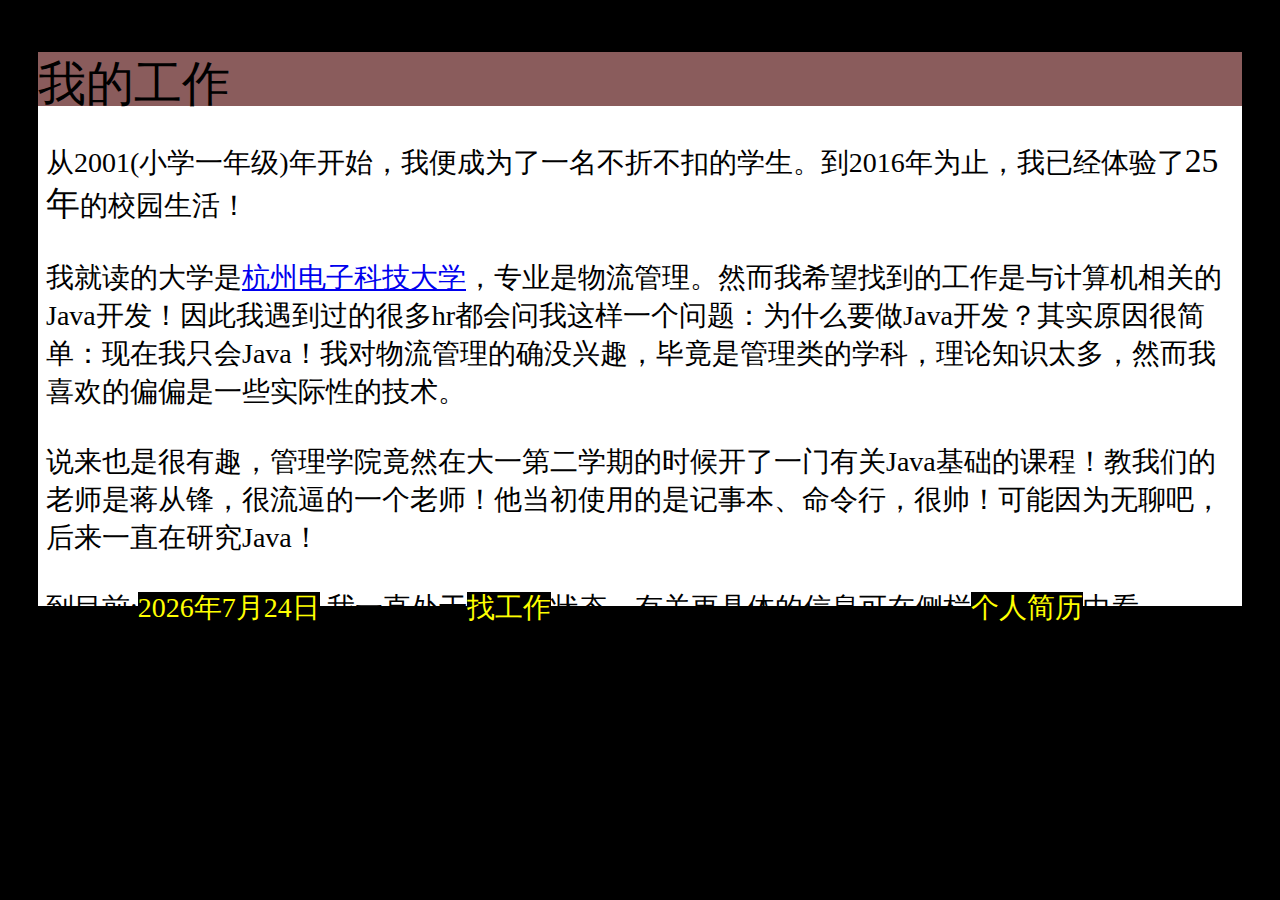
<file: work.html>
<!DOCTYPE html>
<html>
<head>
	<meta charset="utf-8">
	<meta http-equiv="X-UA-Compatible" content="IE=edge">
	<title></title>
	<link rel="stylesheet" href="">
	<script type="text/javascript" src="js/jquery_2.2.2.js"></script>
	<style type="text/css" media="screen">
	*{
		padding:0px;
		margin:0px;
	}
	body{
		background-color: #000;
	}
#study{

	/*background-color:#000;*/
	box-sizing: border-box;
	padding:52px 38px 0px 38px;
}
#study_cont{
	font-family: "楷体";
}
#study_title{
	width:100%;
	height:54px;
	background-color:#8A5C5C;
	font-size:48px;
}
#study_article{
	width:100%;
	height:500px;
	background-color:#fff;
	font-size:28px;
	box-sizing: border-box;
	padding:36px 8px 0px 8px;
}
#study_cont p span{
	color:yellow;
	background-color:black;
}

	</style>
</head>
<body>
		<div id="study" class="pages" name="study">
		<div id="study_cont">
			<div id="study_title">
				我的工作
			</div>
			<div id="study_article">
				<p>
					从2001(小学一年级)年开始，我便成为了一名不折不扣的学生。到2016年为止，我已经体验了<big id="studentTime"></big>的校园生活！<br><br>我就读的大学是<a href="http://www.hdu.edu.cn/">杭州电子科技大学</a>，专业是物流管理。然而我希望找到的工作是与计算机相关的Java开发！因此我遇到过的很多hr都会问我这样一个问题：为什么要做Java开发？其实原因很简单：现在我只会Java！我对物流管理的确没兴趣，毕竟是管理类的学科，理论知识太多，然而我喜欢的偏偏是一些实际性的技术。<br><br>说来也是很有趣，管理学院竟然在大一第二学期的时候开了一门有关Java基础的课程！教我们的老师是蒋从锋，很流逼的一个老师！他当初使用的是记事本、命令行，很帅！可能因为无聊吧，后来一直在研究Java！<br><br>
					到目前:<span id="nowTime"></span>,我一直处于<span>找工作</span>状态。有关更具体的信息可在侧栏<span>个人简历</span>中看到！！！
				</p>
			</div>
		</div>
	</div>
	<script type="text/javascript">
		$("#study").css("height",document.documentElement.clientHeight+"px");
		var newDate=new Date();
		$("#nowTime").html(newDate.getFullYear()+"年"+(newDate.getMonth()+1)+"月"+newDate.getDate()+"日");
		$("#studentTime").html(newDate.getFullYear()-2001+"年");
	</script>
</body>
</html>
</file>
<file: css/index.css>
*{
	margin:0;
	padding:0;
}
body{
	background-color:#000;
	overflow: hidden;
	/*overflow: scroll;*/
	/*over*/
}

#video_wrapper{
	width: 100%;
	height:0px;
	background-color:red;
	transition:height 3s,margin 2s ease-in;
}
video{
	width:100%;
	height:100%;
}
#all_nav{
	background-color:#ECDFDF;
	width:100%;
	height:66px;
	box-sizing: border-box;
	position:fixed;
	padding-top:11px;
	top:-66px;
	transition: top 1s ease-out;
	z-index: 100;
	text-align: center;
}
.header_nav{
	/*background-color:#6362A2;*/
	float:left;
	width:14%;
	height:40px;
	/*border:solid 1px red;*/
	/*margin-left:84px;*/
	font-size:38px;
}
#showHeaderNav{
	/*clear:left;*/
	font-size:40px;
	/*position*/
	width:80px;
	height:46px;
	background-color:#44b4dc;
	/*color:;*/
	/*margin:0 auto;*/
	position:fixed;
	/*top:0px;*/
	left:48%;
	display: none;
	/*transition: top 2s ease-out;*/
	border-radius: 0% 0% 8% 8%;
	opacity: 0.6;
	z-index:100;
}
nav{
	width:100%;
	/*background-color:#00efef;*/
	background-color:#000;
	background-image: url("../images/title_bg.jpeg");
	background-size: 100% 100%;
	opacity:0;
	transition: opacity 4s ease-out;
	padding: 24px 24px 0px 24px;
}
#nav_cont{
	width:96%;
}
/*#nav_cont ul{
	position:absolute;
}*/
#nav_cont header{
	/*background-color: #765151;*/
	height:0px;
	box-sizing: border-box;
	opacity:0.4;
	transition: opacity 1s ease-out,height 1s ease-out;
	/*overflow: hidden;*/
	/*z-index:100;*/
}
#jsi-keyvisual-container canvas{
	border-radius: 50%;
}
#jsi-keyvisual-container{
	height:100%;
	background-color: #000;
}
#nav_cont ul{
	list-style-image: url("../images/li_bg_0.png");
	/*list-style-position:inside;*/
}
#nav_cont ul li{
	/*border:solid 1px red;*/
	width:50%;
	height:40px;
	font-size:34px;
	/*margin:10px 0px 0px 180px;*/
	position:relative;
	/*top:38px;*/
	left:-50%;
	transition:left 1.2s ease-in;
}
a{

	text-decoration:none;
}
li a{
	color:#f5f504;
}


/*pages start*/
.pages{
	/*border: solid 1px red;*/
	box-sizing:border-box;
	padding:52px 38px 0px 38px;
	background-size: 100% 100%;
}

#study{
	/*background-color:#000;*/
	/*box-sizing: border-box;*/
	
	background-image:url("../images/work_bg.jpg");
	/*background-size: 100% 100%;*/
}
#reading{
	background-image:url("../images/reading_bg.jpg");
}
#movie{
	background-image:url("../images/movie_bg.jpg");
}
#music{
	background-image:url("../images/music_bg.jpeg");
}
#cartoon{
	background-image:url("../images/cartoon_bg.jpg");
}
#game{
	background-image:url("../images/game_bg.jpeg");
}
._cont{
	font-family: "楷体";
	opacity:0.4;
	transition: opacity 1s ease-out;
	height:92%;
}
._cont:hover{
	opacity:1;
}
._title{
	width:100%;
	height:54px;
	background-color:#8A5C5C;
	font-size:48px;
}
._article{
	width:100%;
	height:92%;
	background-color:#fff;
	font-size:28px;
	box-sizing: border-box;
	padding:36px 8px 0px 8px;
}
._cont p span{
	color:yellow;
	background-color:black;
}

/*pages end*/

#music_show{
	width:100%;
	height:626px;
	transform: scale(0.8);
	position:relative;
	top:-38px;
	opacity:0.4;
	/*border-radius:1%;*/
	border:none;
	transition: opacity 1s ease-out;
}
#music_show:hover{
	opacity:1;
}
/*#music_cont:hover{
	opacity:1;
}*/
/*#music_more{
	position:absolute;
	right:40px;
	bottom:40px;
	font-size:26px;
}*/
</file>
<file: CassettePlayer/css/style.css>
/* Main container */
.vc-container{
	text-align: center;
	height: 500px;
	margin-bottom: 50px;
	position: relative;
}

/* Tape elements */
.vc-tape-wrapper{
	-webkit-perspective: 800px;	
	-moz-perspective: 800px;
	-o-perspective: 800px;
	-ms-perspective: 800px;
	perspective: 800px;
}
.vc-tape{
	width: 586px;
	height: 379px;
	margin: 30px auto 0;
	position: relative;
	-webkit-transition: all .4s ease-in-out;	
	-moz-transition: all .4s ease-in-out;
	-o-transition: all .4s ease-in-out;
	-ms-transition: all .4s ease-in-out;
	transition: all .4s ease-in-out;
}
.vc-loader{
	position: absolute;
	width: 31px;
	height: 31px;
	bottom: 50px;
	left: 50%;
	margin: -15px 0 0 -15px;
	background: transparent url(../images/ajax-loader.gif) no-repeat center center;
	display: none;
}
.vc-tape-back{
	width: 100%;
	height: 100%;
	position: relative;
	background: transparent url(../images/cs_back.png) no-repeat center center;
}
.vc-tape-wheel{
	width: 125px;
	height: 125px;
	position: absolute;
	top: 110px;
	background: transparent;
	border-radius: 50%;
}
.vc-tape-wheel-left{
	left: 109px;
	box-shadow: 0 0 0 70px #000;
}
.vc-tape-wheel-right{
	right: 113px;
}
@-webkit-keyframes rotateLeft {
	0% { -webkit-transform: rotate(0deg) translateZ(-1px); }
	100% { -webkit-transform: rotate(-360deg) translateZ(-1px); }
}
@-webkit-keyframes rotateRight {
	0% { -webkit-transform: rotate(0deg) translateZ(-1px); }
	100% { -webkit-transform: rotate(360deg) translateZ(-1px); }
}
@-moz-keyframes rotateLeft {
	0% { -moz-transform: rotate(0deg) translateZ(-1px); }
	100% { -moz-transform: rotate(-360deg) translateZ(-1px); }
}
@-moz-keyframes rotateRight {
	0% { -moz-transform: rotate(0deg) translateZ(-1px); }
	100% { -moz-transform: rotate(360deg) translateZ(-1px); }
}
@-o-keyframes rotateLeft {
	0% { -o-transform: rotate(0deg) translateZ(-1px); }
	100% { -o-transform: rotate(-360deg) translateZ(-1px); }
}
@-o-keyframes rotateRight {
	0% { -o-transform: rotate(0deg) translateZ(-1px); }
	100% { -o-transform: rotate(360deg) translateZ(-1px); }
}
@-ms-keyframes rotateLeft {
	0% { -ms-transform: rotate(0deg) translateZ(-1px); }
	100% { -ms-transform: rotate(-360deg) translateZ(-1px); }
}
@-ms-keyframes rotateRight {
	0% { -ms-transform: rotate(0deg) translateZ(-1px); }
	100% { -ms-transform: rotate(360deg) translateZ(-1px); }
}
@keyframes rotateLeft {
	0% { transform: rotate(0deg) translateZ(-1px); }
	100% { transform: rotate(-360deg) translateZ(-1px); }
}
@keyframes rotateRight {
	0% { transform: rotate(0deg) translateZ(-1px); }
	100% { transform: rotate(360deg) translateZ(-1px); }
}
.vc-tape-wheel div{
	width: 100%;
	height: 100%;
	background: transparent url(../images/cs_wheel.png) no-repeat center center;
}
.vc-tape-front{
	width: 100%;
	height: 100%;
	position: absolute;
	background: transparent url(../images/cs_front.png) no-repeat center center;
	top: 0px;
	left: 0px;
}
.vc-tape-side-b{
	display: none;
	-webkit-transform: rotate3d(0, 1, 0, 180deg);
	-moz-transform: rotate3d(0, 1, 0, 180deg);
	-o-transform: rotate3d(0, 1, 0, 180deg);
	-ms-transform: rotate3d(0, 1, 0, 180deg);
	transform: rotate3d(0, 1, 0, 180deg);
}

.vc-tape-front span{
	color: rgba(0, 0, 0, 0.6);
	position: absolute;
	top: 83px;
	left: 67px;
	font-family: Arial;
	font-weight: bold;
	font-size: 20px;
}

/* Controls list */
ul.vc-controls{
	list-style: none;
	padding: 0;
	width: 440px;
	position: absolute;
	bottom: 18px;
	left: 50%;
	margin: 0 0 0 -170px;
	background: -moz-linear-gradient(top, rgba(170,170,170,0.35) 0%, rgba(255,255,255,0.44) 50%, rgba(255,255,255,0.53) 100%);
	background: -webkit-gradient(linear, left top, left bottom, color-stop(0%,rgba(170,170,170,0.35)), color-stop(50%,rgba(255,255,255,0.44)), color-stop(100%,rgba(255,255,255,0.53)));
	background: -webkit-linear-gradient(top, rgba(170,170,170,0.35) 0%,rgba(255,255,255,0.44) 50%,rgba(255,255,255,0.53) 100%);
	background: -o-linear-gradient(top, rgba(170,170,170,0.35) 0%,rgba(255,255,255,0.44) 50%,rgba(255,255,255,0.53) 100%);
	background: -ms-linear-gradient(top, rgba(170,170,170,0.35) 0%,rgba(255,255,255,0.44) 50%,rgba(255,255,255,0.53) 100%);
	background: linear-gradient(to bottom, rgba(170,170,170,0.35) 0%,rgba(255,255,255,0.44) 50%,rgba(255,255,255,0.53) 100%);
	filter: progid:DXImageTransform.Microsoft.gradient( startColorstr='#59aaaaaa', endColorstr='#87ffffff',GradientType=0 );
	border: 1px solid rgba(0,0,0,0.1);
	border-bottom-color: rgba(255,255,255,0.6);
	padding: 8px;
	height: 54px;
	box-shadow: 
		inset 0 1px 0px rgba(0,0,0,0.05),
		0 1px 0 rgba(255,255,255,0.8),
		0 -1px 0 rgba(255,255,255,0.4),
		inset 0 2px 19px rgba(0,0,0,0.05),
		0 2px 1px rgba(0,0,0,0.06);
	-webkit-box-sizing: content-box;
	-moz-box-sizing: content-box;
	box-sizing: content-box;
	border-radius: 12px;
}

/* Controls list items */
ul.vc-controls li {
	display: block;
	float: left;
	width: 80px;
    height: 50px;
	line-height: 55px;
	text-align: left;
    padding: 10px;
	margin: 0;
    cursor: pointer;
    background: #ddd url(../images/metal.jpg) no-repeat center top;
	box-shadow: 
		inset 0 0 0 1px rgba(0,0,0, 0.2), 
		inset 0 0 1px 2px rgba(255,255,255,0.9),
		inset 0 -6px 5px rgba(0,0,0,0.1),
		0 6px 7px rgba(0,0,0,0.3),
		0 4px 1px rgba(0,0,0,0.5);
	-webkit-touch-callout: none;
	-webkit-user-select: none;
	-khtml-user-select: none;
	-moz-user-select: none;
	-ms-user-select: none;
	user-select: none;
}

ul.vc-controls li:first-child{
	border-radius: 8px 0 0 8px;
}

ul.vc-controls li:last-child{
	border-radius: 0px 8px 8px 0px;
}

ul.vc-controls li.vc-control-play{
	width: 120px;
}

/* Control icons */
ul.vc-controls li span:before{
	font-size: 16px;
	line-height: 50px;
	text-align: center;
	float: left;
	color: #444;
	font-family: 'playericons';
	text-shadow:  1px 1px 1px rgba(255,255,255,0.9);
	font-style: normal;
	font-weight: normal;
	text-transform: none;
	speak: none;
	display: inline-block;
	text-decoration: inherit;
	width: 1em;
	margin-right: 0.2em;
	text-align: center;
}

li.vc-control-pause span:before { content: '\50'; } 
li.vc-control-fforward span:before { content: '\23e9'; } 
li.vc-control-rewind span:before { content: '\23ea'; } 
li.vc-control-stop span:before { content: '\25aa'; } 
li.vc-control-play span:before { content: '\70'; } 
li.vc-control-volume-off span:before { content: 'ðŸ”‡'; } 
li.vc-control-volume-down span:before { content: 'ðŸ”‰'; } 
li.vc-control-volume-up span:before { content: 'ðŸ”Š'; } 

ul.vc-controls li:hover{
	box-shadow: 
		inset 0 0 0 1px rgba(0,0,0, 0.2), 
		inset 0 0 1px 2px rgba(255,255,255,0.9),
		inset 0 -10px 15px rgba(0,0,0,0.1),
		0 6px 7px rgba(0,0,0,0.3),
		0 4px 1px rgba(0,0,0,0.5);
}

/* Pressed (active) */
ul.vc-controls li.vc-control-active{
	height: 50px;
	margin-top: 2px;
	background-image: url(../images/metal_dark.jpg);
	box-shadow: 
		inset 0 0 0 1px rgba(0,0,0, 0.18), 
		inset 0 0 1px 2px rgba(255,255,255,0.5),
		inset 0 -6px 5px rgba(0,0,0,0.1),
		0 6px 7px rgba(0,0,0,0.3),
		0 2px 1px rgba(0,0,0,0.5);

}

/* Activated */
ul.vc-controls li.vc-control-pressed,
ul.vc-controls li.vc-control-active.vc-control-pressed{
	height: 50px;
	background-image: url(../images/metal_dark.jpg);
	margin-top: 4px;
	box-shadow: 
		inset 0 0 0 1px rgba(0,0,0, 0.2), 
		inset 0 0 5px 1px rgba(255,255,255,0.5),
		inset 0 -10px 15px rgba(0,0,0,0.2),
		0 7px 5px rgba(255,255,255,0.5);
}

/* 	
Background for the volume knob 
See knobKnob.css for the knob style
*/
.vc-volume-wrap{
	width: 100px;
	height: 100px;
	position: absolute;
	bottom: 0px;
	left: 50%;
	margin-left: -318px;
	background: -moz-linear-gradient(top, rgba(170,170,170,0.35) 0%, rgba(255,255,255,0.44) 50%, rgba(255,255,255,0.53) 100%);
	background: -webkit-gradient(linear, left top, left bottom, color-stop(0%,rgba(170,170,170,0.35)), color-stop(50%,rgba(255,255,255,0.44)), color-stop(100%,rgba(255,255,255,0.53)));
	background: -webkit-linear-gradient(top, rgba(170,170,170,0.35) 0%,rgba(255,255,255,0.44) 50%,rgba(255,255,255,0.53) 100%);
	background: -o-linear-gradient(top, rgba(170,170,170,0.35) 0%,rgba(255,255,255,0.44) 50%,rgba(255,255,255,0.53) 100%);
	background: -ms-linear-gradient(top, rgba(170,170,170,0.35) 0%,rgba(255,255,255,0.44) 50%,rgba(255,255,255,0.53) 100%);
	background: linear-gradient(to bottom, rgba(170,170,170,0.35) 0%,rgba(255,255,255,0.44) 50%,rgba(255,255,255,0.53) 100%);
	filter: progid:DXImageTransform.Microsoft.gradient( startColorstr='#59aaaaaa', endColorstr='#87ffffff',GradientType=0 );
	border: 1px solid rgba(0,0,0,0.1);
	border-radius: 50%;
	padding: 8px;
	box-shadow: 
		inset 0 1px 0px rgba(0,0,0,0.05),
		0 1px 0 rgba(255,255,255,0.6),
		0 -1px 0 rgba(255,255,255,0.4),
		inset 0 2px 19px rgba(0,0,0,0.05),
		0 2px 1px rgba(0,0,0,0.06);
	-webkit-box-sizing: content-box;
	-moz-box-sizing: content-box;
	box-sizing: content-box;
}

.vc-volume-wrap:after{
	content: 'Volume';
	margin-top: 15px;
	display: block;
}

/* Text style for controls */
ul.vc-controls li,
.vc-volume-wrap:after{
	font-family: 'Aldrich';
	font-size: 10px;
	font-weight: 300;
	text-transform: uppercase;
	letter-spacing: 1px;
	color: #666;
	text-shadow: 0 1px 1px rgba(255,255,255,0.8);
}
</file>
<file: CassettePlayer/css/knobKnob.css>
/*----------------------------
	knobKnob Styles
-----------------------------*/
.knob{
	width: 100px;
	height: 100px;
	position: relative;
}

.knob .top{
	position: absolute;
	width: 100%;
	height: 100%;
	background: url(../images/knob.jpg) no-repeat center center;
	z-index: 10;
	cursor: default !important;
	border-radius: 50%;
	box-shadow: inset 0 0 3px 2px rgba(255,255,255,0.6);
}

.knob .base{
	width: 100%;
	height: 100%;
	box-shadow: 0 5px 0 #555, 0px 5px 5px black;
	position: absolute;
	z-index: 1;
	border-radius: 50%;
}

.knob .top:after{
	content: '';
	width: 4px;
	height: 4px;
	background-color: #666;
	position: absolute;
	top: 50%;
	margin-top: -2px;
	left: 4px;
	border-radius: 50%;
	cursor: default !important;
	box-shadow:  
		0 0 1px #5a5a5a inset, 
		1px -1px 1px rgba(255,255,255,0.5);
}

.knob [draggable] {
  -moz-user-select:  none;
  -webkit-user-select:  none;
  user-select:  none;
}
</file>
<file: CassettePlayer/css/demo.css>
@import url('normalize.css');
/* Icon font for player controls */
@font-face {
	font-family: 'playericons';
	src: 	url("fonts/playericons.eot");
	src: 	url("fonts/playericons.eot?#iefix") format('embedded-opentype'), 
		url("fonts/playericons.woff") format('woff'), 
		url("fonts/playericons.ttf") format('truetype'), 
		url("fonts/playericons.svg#playericons") format('svg');
	font-weight: normal;
	font-style: normal;
}
/* General Demo Style */

body{
	font-family: Cambria, Georgia, serif;
	/*background: #b6b6b6 url(../images/bg.jpg) fixed no-repeat top center;*/
	font-weight: 400;
	font-size: 15px;
	color: #333;
	/*overflow-y: scroll;*/
	overflow: hidden;
}
a{
	color: #2886BC;
	text-decoration: none;
}
a:hover{
	color: #000;
}
.container{
	width: 100%;
	position: relative;
}
.clr{
	clear: both;
	padding: 0;
	height: 0;
	margin: 0;
}
.container > header{
	margin: 10px 10px 0px 10px;
	padding: 20px 10px 0px 10px;
	position: relative;
	display: block;
	text-shadow: 1px 1px 1px rgba(0,0,0,0.2);
    text-align: center;
}
.container > header h1{
	font-family: 'Aldrich';
	font-size: 26px;
	line-height: 26px;
	margin: 0;
	position: relative;
	font-weight: 300;
	color: #666;
	text-shadow: 1px 1px 1px rgba(255,255,255,0.5);
}
.container > header h1 span{
	font-weight: 700;
}
.container > header h2{
	width: 500px;
	font-size: 14px;
	line-height: 22px;
	font-weight: 300;
	margin: 0 auto;
	padding: 15px 0 5px 0;
	color: #666;
	font-style: italic;
	text-shadow: 1px 1px 1px rgba(255,255,255,0.9);
}
.container > header h2 strong{
	color: #781430;
}

.main{
	width: 672px;
	height: 480px;
	padding: 30px 0;
	margin: 0 auto;
	position: relative;
	overflow: hidden;
	
	-webkit-box-sizing: content-box;
	-moz-box-sizing: content-box;
	box-sizing: content-box;
}
/* Header Style */
.codrops-top{
	line-height: 24px;
	font-size: 11px;
	background: #fff;
	background: rgba(255, 255, 255, 0.7);
	text-transform: uppercase;
	z-index: 9999;
	position: relative;
	font-family: Cambria, Georgia, serif;
	box-shadow: 1px 0px 2px rgba(0,0,0,0.2);
}
.codrops-top a{
	padding: 0px 10px;
	letter-spacing: 1px;
	color: #333;
	display: inline-block;
}
.codrops-top a:hover{
	background: rgba(255,255,255,0.3);
}
.codrops-top span.right{
	float: right;
}
.codrops-top span.right a{
	float: left;
	display: block;
}
.attribution{
	width: 600px;
	margin: 0 auto;
	text-align: center;
	padding: 20px 10px 50px;
	border-top: 1px solid rgba(255,255,255,0.5);
	box-shadow: 0 -1px 0 rgba(0,0,0,0.1);
	text-shadow: 0 1px 1px rgba(255,255,255,0.8);
	font-size: 10px;
	font-family: 'Aldrich';
	text-transform: uppercase;
	font-weight: 300;
	letter-spacing: 1px;
	color: #666;
}

.support-note span{
	color: #ac375d;
	font-size: 16px;
	display: none;
	font-weight: bold;
	text-align: center;
	padding: 5px 0;
}
.no-cssanimations .support-note span.no-cssanimations,
.no-csstransforms .support-note span.no-csstransforms,
.no-csstransforms3d .support-note span.no-csstransforms3d,
.no-csstransitions .support-note span.no-csstransitions{
	display: block;
}
</file>
